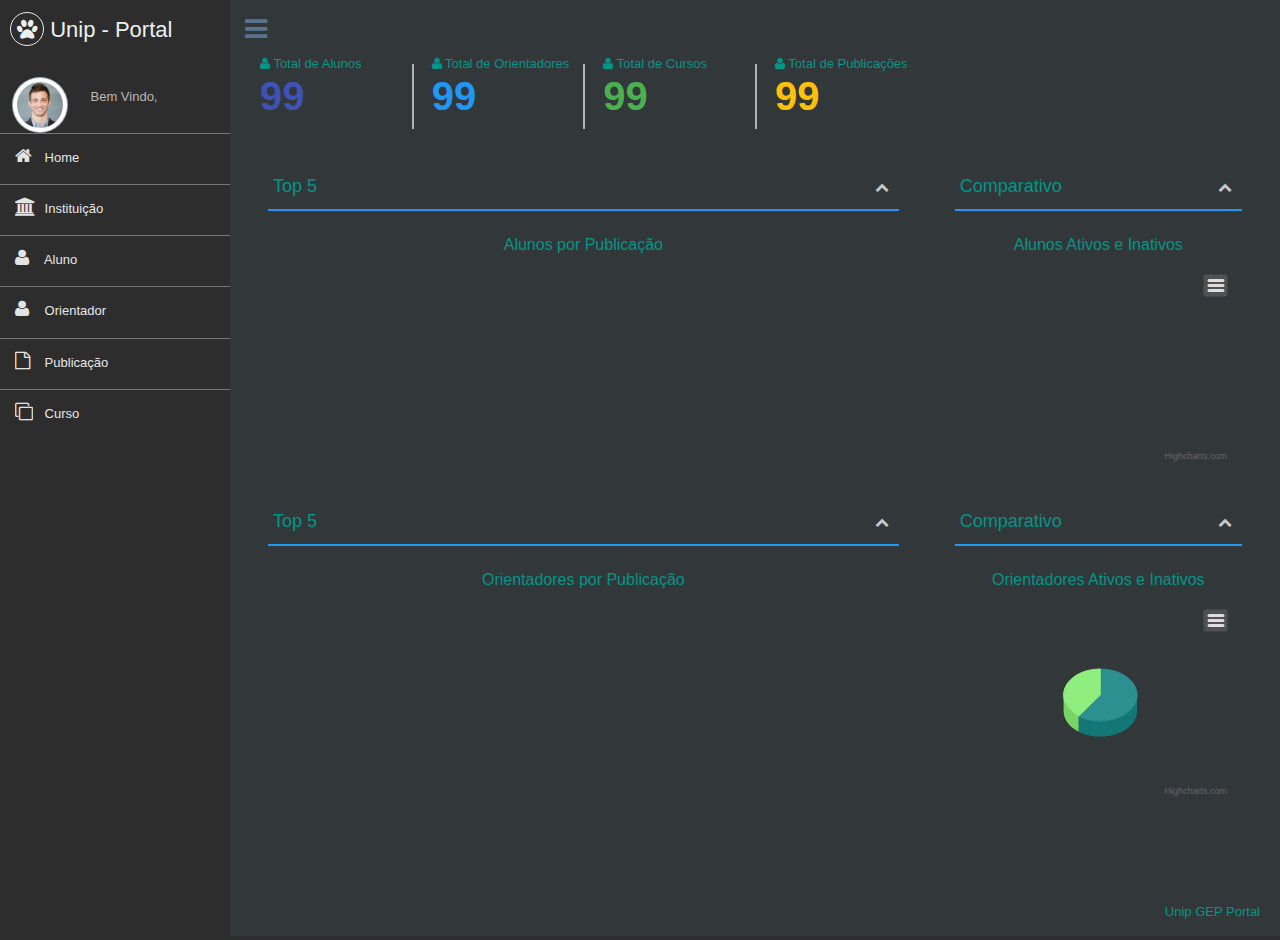
<file: index.html>
<!DOCTYPE html>
<html lang="en" ng-app="UnipGEPApp">
<head>
    <meta http-equiv="Cache-Control" content="no-store" />
    <meta http-equiv="Content-Type" content="text/html; charset=UTF-8">
    <meta charset="utf-8">
    <meta http-equiv="X-UA-Compatible" content="IE=edge">
    <meta name="viewport" content="width=device-width, initial-scale=1">

    <title>UNIP GEP - Portal</title>

 <script type="text/javascript" src="http://ajax.googleapis.com/ajax/libs/jquery/1.7.1/jquery.min.js"></script>
  <script src="lib/highcharts/highcharts.js"></script>
  <script src="lib/highcharts/exporting.js"></script>


  <script src="http://ajax.googleapis.com/ajax/libs/jquery/2.1.1/jquery.min.js" type="text/javascript"></script>
<script type="text/javascript" src="https://www.google.com/jsapi"></script>

    <!-- Bootstrap -->
    <link href="lib/bootstrap/dist/css/bootstrap.min.css" rel="stylesheet">
    <!-- Font Awesome -->
    <link href="lib/font-awesome/css/font-awesome.min.css" rel="stylesheet">
    <!-- Custom Theme Style -->
    <link href="style/custom.theme.css" rel="stylesheet">
</head>

<body class="nav-md">
<div class="container body" ng-controller="IndexController">
    <div class="main_container">

        <div class="col-md-3 left_col">
            <div class="left_col scroll-view">
                <div class="navbar nav_title" style="border: 0;">
                    <a href="index.html" class="site_title"><i class="fa fa-paw"></i> <span>Unip - Portal</span></a>
                </div>

                <div class="clearfix"></div>

                <!-- menu profile quick info -->
                <div class="profile">
                    <div class="profile_pic">
                        <img src="images/img.jpg" alt="..." class="img-circle profile_img">
                    </div>
                    <div class="profile_info">
                        <span>Bem Vindo,</span>
                        <h2>{{nome}}</h2>
                    </div>
                </div>
                <!-- /menu profile quick info -->

                <br />

                <!-- sidebar menu -->
                <div id="sidebar-menu" class="main_menu_side hidden-print main_menu">
                    <div class="menu_section">
                        <h3>&nbsp;</h3>
                        <ul class="nav side-menu" ng-show="showModuloHome" ng-click="onClickShowHome()">
                            <li><a><i class="fa fa-home"></i> Home</span></a></li>
                        </ul>
                        <ul class="nav side-menu" ng-show="showModuloInstituicao" ng-click="onClickShowInstituicao()">
                            <li><a><i class="fa fa-university"></i> Instituição</span></a></li>
                        </ul>
                        <ul class="nav side-menu" ng-show="showModuloAluno" ng-click="onClickShowAluno()">
                            <li><a><i class="fa fa-user"></i> Aluno</span></a></li>
                        </ul>
                        <ul class="nav side-menu" ng-show="showModuloOrientador" ng-click="onClickShowOrientador()">
                            <li><a><i class="fa fa-user"></i> Orientador</span></a></li>
                        </ul>
                        <ul class="nav side-menu" ng-show="showModuloPublicacao" ng-click="onClickShowPublicacao()">
                            <li><a><i class="fa fa-file-o"></i> Publicação</span></a></li>
                        </ul>
                        <ul class="nav side-menu" ng-show="showModuloCurso" ng-click="onClickShowCurso()">
                            <li><a><i class="fa fa-clone"></i> Curso</span></a></li>
                        </ul>
                    </div>

                </div>
                <!-- /sidebar menu -->
            </div>
        </div>

        <!-- top navigation -->
        <div class="top_nav">
            <div class="nav_menu">
                <nav class="" role="navigation">
                    <div class="nav toggle">
                        <a id="menu_toggle"><i class="fa fa-bars"></i></a>
                    </div>

                </nav>
            </div>
        </div>
        <!-- /top navigation -->

        <!-- Carregamento dos Módulo -->
        <div class="right_col" role="main">
            <div ng-include="loadView"></div>
        </div>
        <!-- /Carregamento dos Módulo -->

        <!-- Rodapé -->
        <footer>
            <div class="pull-right">Unip GEP Portal</div>
            <div class="clearfix"></div>
        </footer>
        <!-- /Rodapé -->
    </div>
</div>

<!-- jQuery -->
<script src="lib/jquery/dist/jquery.min.js"></script>
<!-- Bootstrap -->
<script src="lib/bootstrap/dist/js/bootstrap.min.js"></script>

<!-- Highcharts -->
<script src="lib/highcharts/code/highcharts.js"></script>
<script src="lib/highcharts/code/highcharts-3d.js"></script>
<script src="config/highcharts.theme.config.js"></script>

<!-- Angular -->
<script src="lib/angular/angular.min.js"></script>

<!-- Classe de sessão singleton -->
<script src="singleton/User.js"></script>
<!-- Aplicação Principal Angular -->
<script src="main.js"></script>

<!-- Controladores -->
<script src="controller/indexController.js"></script>
<script src="controller/indicadorController.js"></script>
<script src="controller/instituicaoController.js"></script>
<script src="controller/alunoController.js"></script>
<script src="controller/orientadorController.js"></script>
<script src="controller/publicacaoController.js"></script>
<script src="controller/cursoController.js"></script>



<!-- Page Util -->
<script src="util/pageUtil.js"></script>

</body>
</html>
</file>
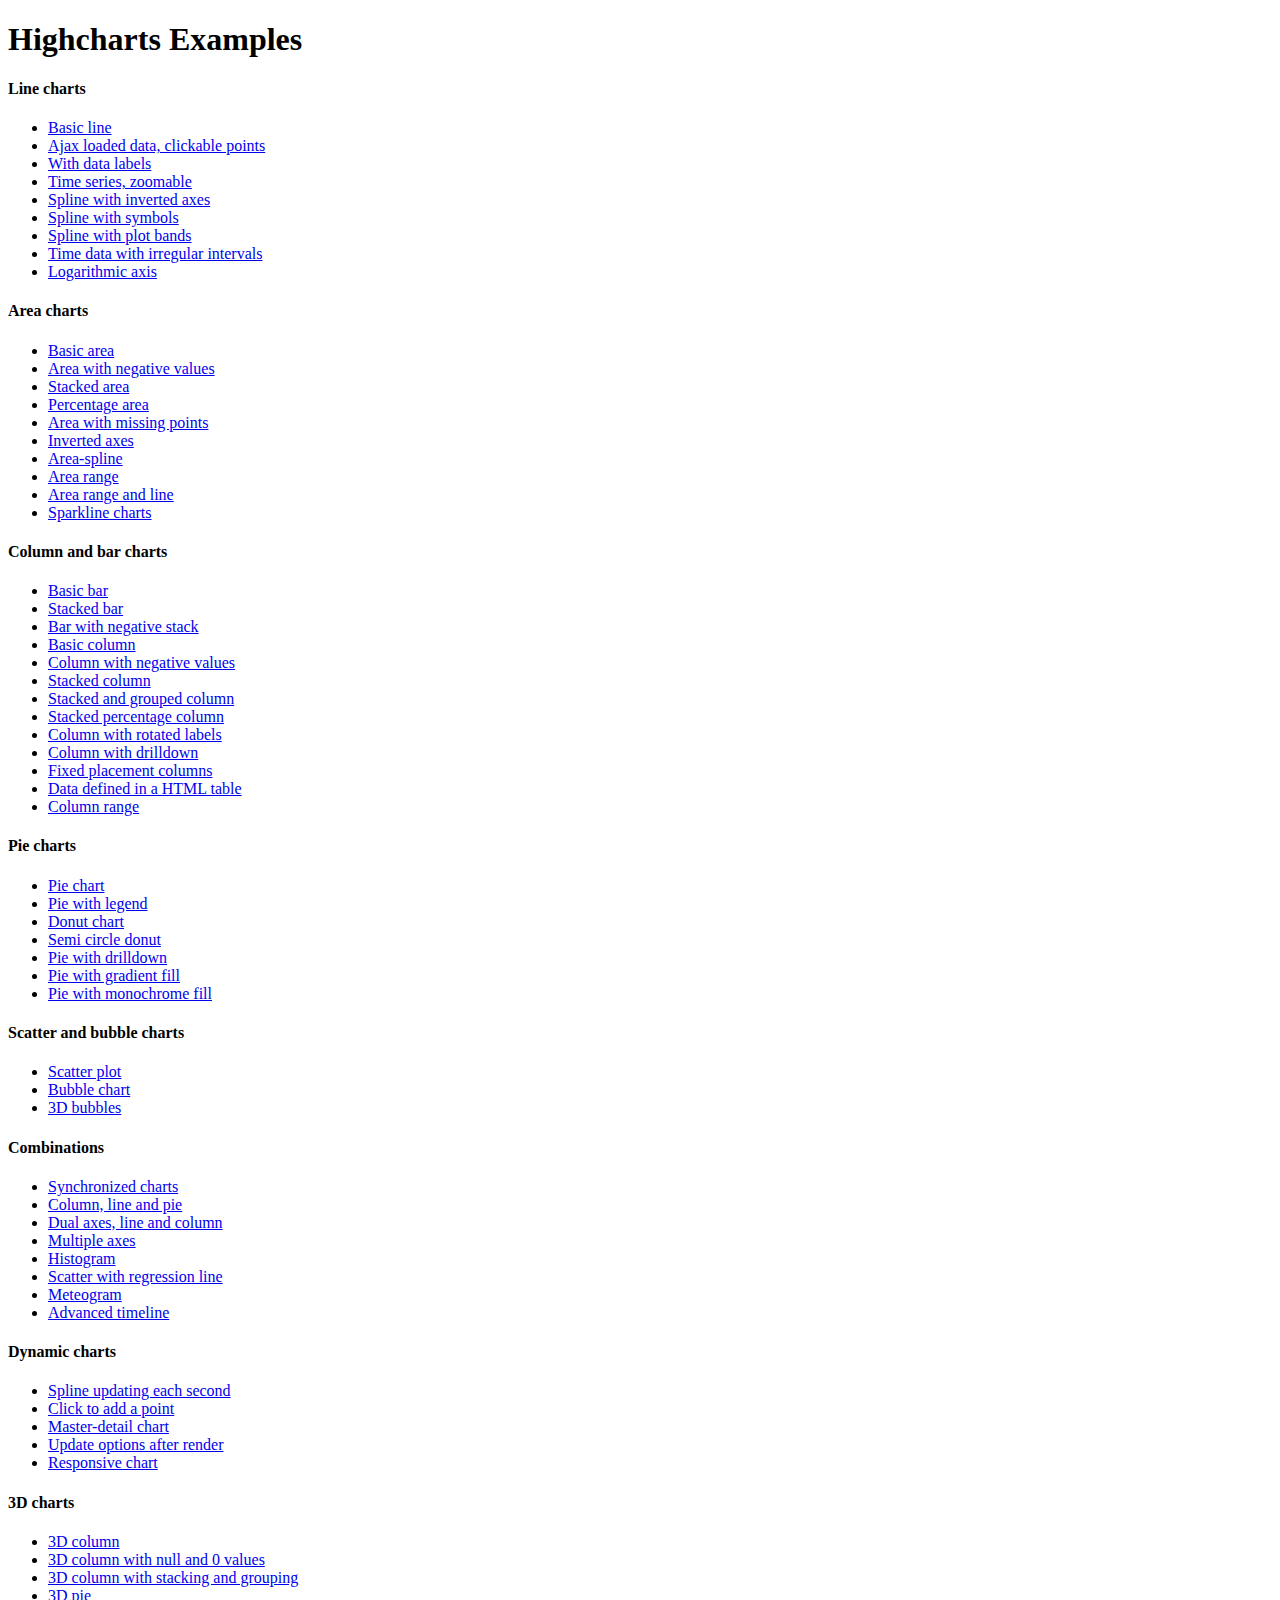
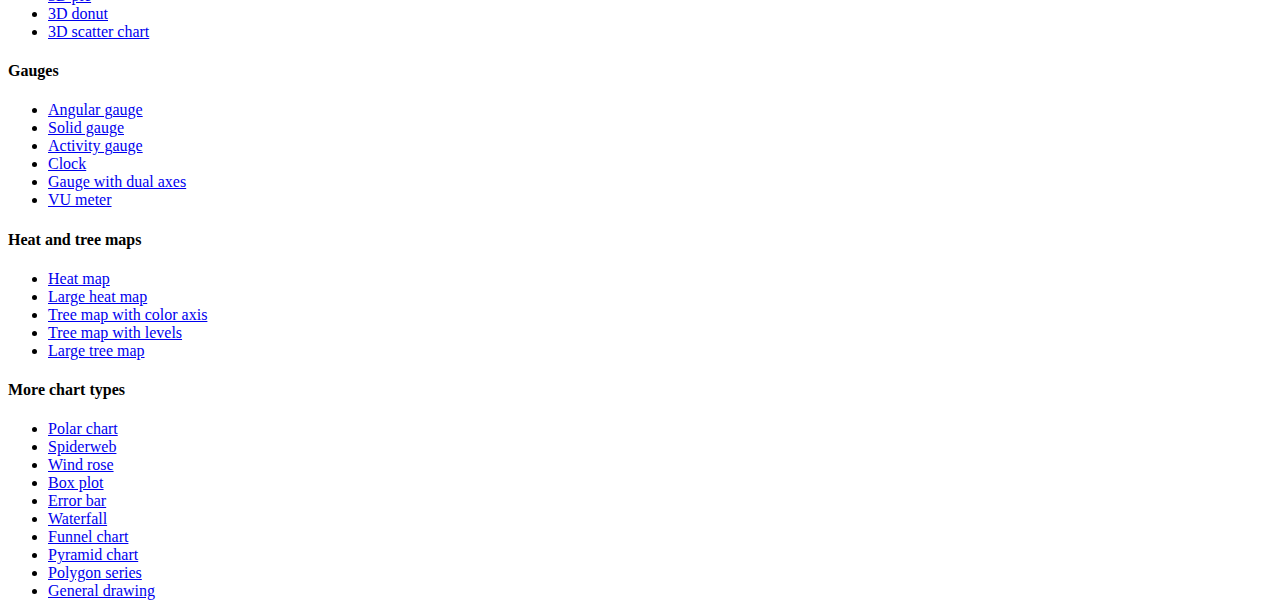
<file: lib/highcharts/index.htm>
<!DOCTYPE HTML PUBLIC "-//W3C//DTD HTML 4.01//EN" "http://www.w3.org/TR/html4/strict.dtd">
<html>
	<head>
		<meta http-equiv="Content-Type" content="text/html; charset=utf-8" />
		<title>Highcharts Examples</title>
	</head>
	<body>
		<h1>Highcharts Examples</h1>
		<h4>Line charts</h4>
		<ul>
			<li><a href="examples/line-basic/index.htm">Basic line</a></li>
			<li><a href="examples/line-ajax/index.htm">Ajax loaded data, clickable points</a></li>
			<li><a href="examples/line-labels/index.htm">With data labels</a></li>
			<li><a href="examples/line-time-series/index.htm">Time series, zoomable</a></li>
			<li><a href="examples/spline-inverted/index.htm">Spline with inverted axes</a></li>
			<li><a href="examples/spline-symbols/index.htm">Spline with symbols</a></li>
			<li><a href="examples/spline-plot-bands/index.htm">Spline with plot bands</a></li>
			<li><a href="examples/spline-irregular-time/index.htm">Time data with irregular intervals</a></li>
			<li><a href="examples/line-log-axis/index.htm">Logarithmic axis</a></li>
		</ul>
		<h4>Area charts</h4>
		<ul>
			<li><a href="examples/area-basic/index.htm">Basic area</a></li>
			<li><a href="examples/area-negative/index.htm">Area with negative values</a></li>
			<li><a href="examples/area-stacked/index.htm">Stacked area</a></li>
			<li><a href="examples/area-stacked-percent/index.htm">Percentage area</a></li>
			<li><a href="examples/area-missing/index.htm">Area with missing points</a></li>
			<li><a href="examples/area-inverted/index.htm">Inverted axes</a></li>
			<li><a href="examples/areaspline/index.htm">Area-spline</a></li>
			<li><a href="examples/arearange/index.htm">Area range</a></li>
			<li><a href="examples/arearange-line/index.htm">Area range and line</a></li>
			<li><a href="examples/sparkline/index.htm">Sparkline charts</a></li>
		</ul>
		<h4>Column and bar charts</h4>
		<ul>
			<li><a href="examples/bar-basic/index.htm">Basic bar</a></li>
			<li><a href="examples/bar-stacked/index.htm">Stacked bar</a></li>
			<li><a href="examples/bar-negative-stack/index.htm">Bar with negative stack</a></li>
			<li><a href="examples/column-basic/index.htm">Basic column</a></li>
			<li><a href="examples/column-negative/index.htm">Column with negative values</a></li>
			<li><a href="examples/column-stacked/index.htm">Stacked column</a></li>
			<li><a href="examples/column-stacked-and-grouped/index.htm">Stacked and grouped column</a></li>
			<li><a href="examples/column-stacked-percent/index.htm">Stacked percentage column</a></li>
			<li><a href="examples/column-rotated-labels/index.htm">Column with rotated labels</a></li>
			<li><a href="examples/column-drilldown/index.htm">Column with drilldown</a></li>
			<li><a href="examples/column-placement/index.htm">Fixed placement columns</a></li>
			<li><a href="examples/column-parsed/index.htm">Data defined in a HTML table</a></li>
			<li><a href="examples/columnrange/index.htm">Column range</a></li>
		</ul>
		<h4>Pie charts</h4>
		<ul>
			<li><a href="examples/pie-basic/index.htm">Pie chart</a></li>
			<li><a href="examples/pie-legend/index.htm">Pie with legend</a></li>
			<li><a href="examples/pie-donut/index.htm">Donut chart</a></li>
			<li><a href="examples/pie-semi-circle/index.htm">Semi circle donut</a></li>
			<li><a href="examples/pie-drilldown/index.htm">Pie with drilldown</a></li>
			<li><a href="examples/pie-gradient/index.htm">Pie with gradient fill</a></li>
			<li><a href="examples/pie-monochrome/index.htm">Pie with monochrome fill</a></li>
		</ul>
		<h4>Scatter and bubble charts</h4>
		<ul>
			<li><a href="examples/scatter/index.htm">Scatter plot</a></li>
			<li><a href="examples/bubble/index.htm">Bubble chart</a></li>
			<li><a href="examples/bubble-3d/index.htm">3D bubbles</a></li>
		</ul>
		<h4>Combinations</h4>
		<ul>
			<li><a href="examples/synchronized-charts/index.htm">Synchronized charts</a></li>
			<li><a href="examples/combo/index.htm">Column, line and pie</a></li>
			<li><a href="examples/combo-dual-axes/index.htm">Dual axes, line and column</a></li>
			<li><a href="examples/combo-multi-axes/index.htm">Multiple axes</a></li>
			<li><a href="examples/combo-histogram/index.htm">Histogram</a></li>
			<li><a href="examples/combo-regression/index.htm">Scatter with regression line</a></li>
			<li><a href="examples/combo-meteogram/index.htm">Meteogram</a></li>
			<li><a href="examples/combo-timeline/index.htm">Advanced timeline</a></li>
		</ul>
		<h4>Dynamic charts</h4>
		<ul>
			<li><a href="examples/dynamic-update/index.htm">Spline updating each second</a></li>
			<li><a href="examples/dynamic-click-to-add/index.htm">Click to add a point</a></li>
			<li><a href="examples/dynamic-master-detail/index.htm">Master-detail chart</a></li>
			<li><a href="examples/chart-update/index.htm">Update options after render</a></li>
			<li><a href="examples/responsive/index.htm">Responsive chart</a></li>
		</ul>
		<h4>3D charts</h4>
		<ul>
			<li><a href="examples/3d-column-interactive/index.htm">3D column</a></li>
			<li><a href="examples/3d-column-null-values/index.htm">3D column with null and 0 values</a></li>
			<li><a href="examples/3d-column-stacking-grouping/index.htm">3D column with stacking and grouping</a></li>
			<li><a href="examples/3d-pie/index.htm">3D pie</a></li>
			<li><a href="examples/3d-pie-donut/index.htm">3D donut</a></li>
			<li><a href="examples/3d-scatter-draggable/index.htm">3D scatter chart</a></li>
		</ul>
		<h4>Gauges</h4>
		<ul>
			<li><a href="examples/gauge-speedometer/index.htm">Angular gauge</a></li>
			<li><a href="examples/gauge-solid/index.htm">Solid gauge</a></li>
			<li><a href="examples/gauge-activity/index.htm">Activity gauge</a></li>
			<li><a href="examples/gauge-clock/index.htm">Clock</a></li>
			<li><a href="examples/gauge-dual/index.htm">Gauge with dual axes</a></li>
			<li><a href="examples/gauge-vu-meter/index.htm">VU meter</a></li>
		</ul>
		<h4>Heat and tree maps</h4>
		<ul>
			<li><a href="examples/heatmap/index.htm">Heat map</a></li>
			<li><a href="examples/heatmap-canvas/index.htm">Large heat map</a></li>
			<li><a href="examples/treemap-coloraxis/index.htm">Tree map with color axis</a></li>
			<li><a href="examples/treemap-with-levels/index.htm">Tree map with levels</a></li>
			<li><a href="examples/treemap-large-dataset/index.htm">Large tree map</a></li>
		</ul>
		<h4>More chart types</h4>
		<ul>
			<li><a href="examples/polar/index.htm">Polar chart</a></li>
			<li><a href="examples/polar-spider/index.htm">Spiderweb</a></li>
			<li><a href="examples/polar-wind-rose/index.htm">Wind rose</a></li>
			<li><a href="examples/box-plot/index.htm">Box plot</a></li>
			<li><a href="examples/error-bar/index.htm">Error bar</a></li>
			<li><a href="examples/waterfall/index.htm">Waterfall</a></li>
			<li><a href="examples/funnel/index.htm">Funnel chart</a></li>
			<li><a href="examples/pyramid/index.htm">Pyramid chart</a></li>
			<li><a href="examples/polygon/index.htm">Polygon series</a></li>
			<li><a href="examples/renderer/index.htm">General drawing</a></li>
		</ul>
	</body>
</html>
</file>
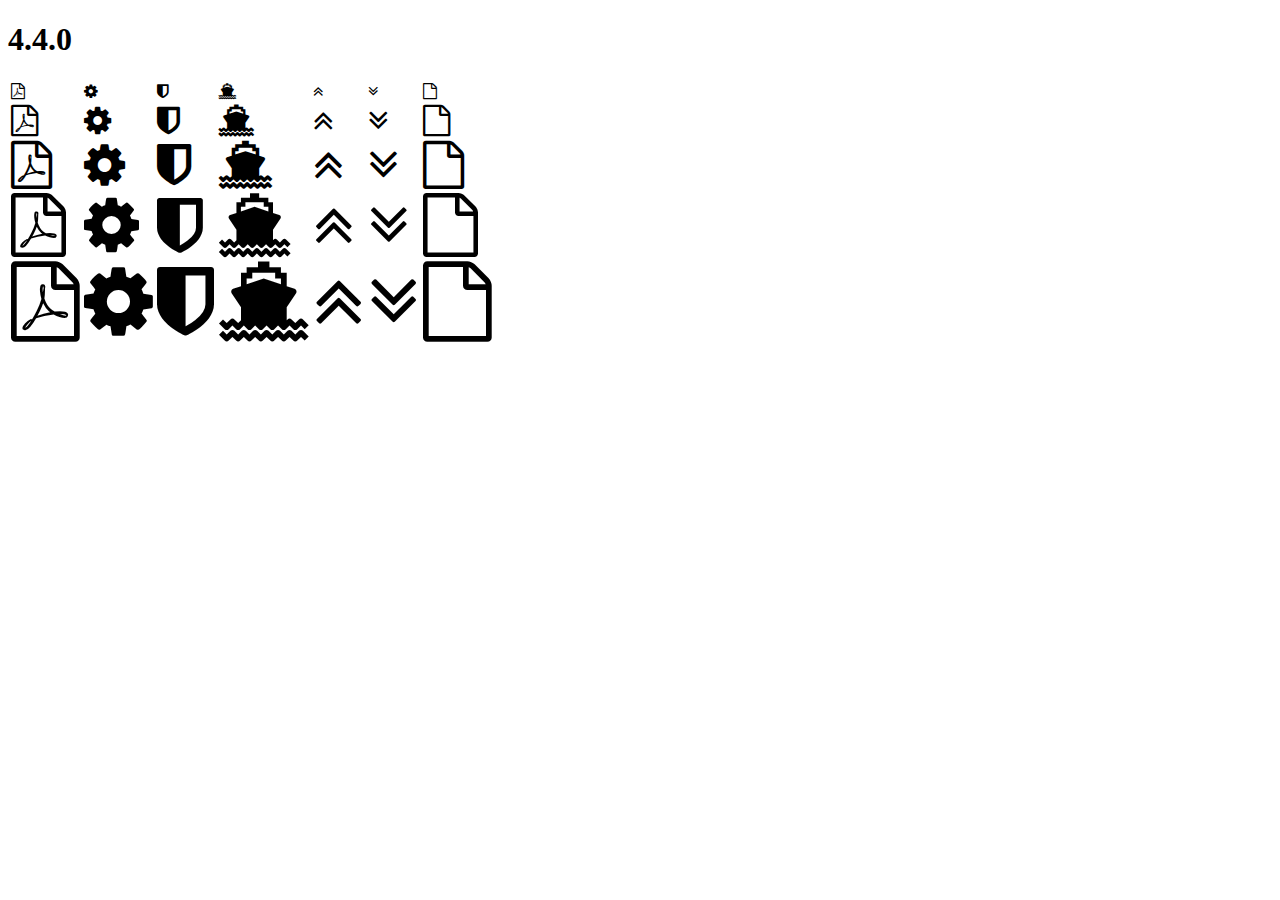
<file: lib/font-awesome/fonts/4.4.0/index.html>
<!DOCTYPE html>
<html>
  <head>
    <link rel="stylesheet" href="https://maxcdn.bootstrapcdn.com/font-awesome/4.4.0/css/font-awesome.css" />
  </head>

  <body>
    <h1>4.4.0</h1>
    <table>
      <tr>
        <td><i class="fa fa-1x fa-file-pdf-o"></i></td>
        <td><i class="fa fa-1x fa-cog"></i></td>
        <td><i class="fa fa-1x fa-shield"></i></td>
        <td><i class="fa fa-1x fa-ship"></i></td>
        <td><i class="fa fa-1x fa-angle-double-up"></i></td>
        <td><i class="fa fa-1x fa-angle-double-down"></i></td>
        <td><i class="fa fa-1x fa-file-o"></i></td>
      </tr>
      <tr>
        <td><i class="fa fa-2x fa-file-pdf-o"></i></td>
        <td><i class="fa fa-2x fa-cog"></i></td>
        <td><i class="fa fa-2x fa-shield"></i></td>
        <td><i class="fa fa-2x fa-ship"></i></td>
        <td><i class="fa fa-2x fa-angle-double-up"></i></td>
        <td><i class="fa fa-2x fa-angle-double-down"></i></td>
        <td><i class="fa fa-2x fa-file-o"></i></td>
      </tr>
      <tr>
        <td><i class="fa fa-3x fa-file-pdf-o"></i></td>
        <td><i class="fa fa-3x fa-cog"></i></td>
        <td><i class="fa fa-3x fa-shield"></i></td>
        <td><i class="fa fa-3x fa-ship"></i></td>
        <td><i class="fa fa-3x fa-angle-double-up"></i></td>
        <td><i class="fa fa-3x fa-angle-double-down"></i></td>
        <td><i class="fa fa-3x fa-file-o"></i></td>
      </tr>
      <tr>
        <td><i class="fa fa-4x fa-file-pdf-o"></i></td>
        <td><i class="fa fa-4x fa-cog"></i></td>
        <td><i class="fa fa-4x fa-shield"></i></td>
        <td><i class="fa fa-4x fa-ship"></i></td>
        <td><i class="fa fa-4x fa-angle-double-up"></i></td>
        <td><i class="fa fa-4x fa-angle-double-down"></i></td>
        <td><i class="fa fa-4x fa-file-o"></i></td>
      </tr>
      <tr>
        <td><i class="fa fa-5x fa-file-pdf-o"></i></td>
        <td><i class="fa fa-5x fa-cog"></i></td>
        <td><i class="fa fa-5x fa-shield"></i></td>
        <td><i class="fa fa-5x fa-ship"></i></td>
        <td><i class="fa fa-5x fa-angle-double-up"></i></td>
        <td><i class="fa fa-5x fa-angle-double-down"></i></td>
        <td><i class="fa fa-5x fa-file-o"></i></td>
      </tr>
    </table>
  </body>

</html>
</file>
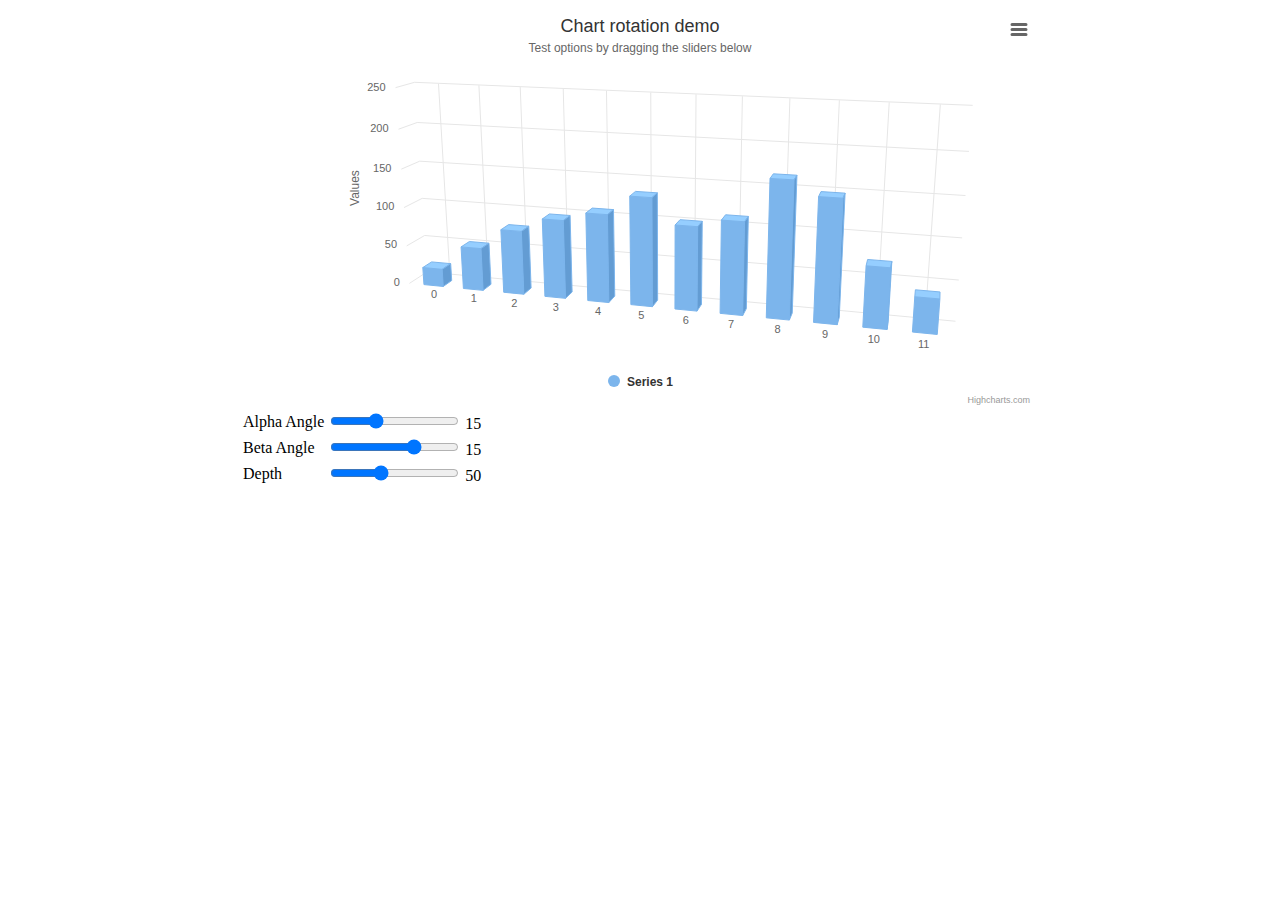
<file: lib/highcharts/examples/3d-column-interactive/index.htm>
<!DOCTYPE HTML>
<html>
	<head>
		<meta http-equiv="Content-Type" content="text/html; charset=utf-8">
		<title>Highcharts Example</title>

		<style type="text/css">
#container, #sliders {
    min-width: 310px; 
    max-width: 800px;
    margin: 0 auto;
}
#container {
    height: 400px; 
}
		</style>
	</head>
	<body>
<script src="https://code.jquery.com/jquery-3.1.1.min.js"></script>
<script src="../../code/highcharts.js"></script>
<script src="../../code/highcharts-3d.js"></script>
<script src="../../code/modules/exporting.js"></script>

<div id="container"></div>
<div id="sliders">
    <table>
        <tr>
        	<td>Alpha Angle</td>
        	<td><input id="alpha" type="range" min="0" max="45" value="15"/> <span id="alpha-value" class="value"></span></td>
        </tr>
        <tr>
        	<td>Beta Angle</td>
        	<td><input id="beta" type="range" min="-45" max="45" value="15"/> <span id="beta-value" class="value"></span></td>
        </tr>
        <tr>
        	<td>Depth</td>
        	<td><input id="depth" type="range" min="20" max="100" value="50"/> <span id="depth-value" class="value"></span></td>
        </tr>
    </table>
</div>


		<script type="text/javascript">

// Set up the chart
var chart = new Highcharts.Chart({
    chart: {
        renderTo: 'container',
        type: 'column',
        options3d: {
            enabled: true,
            alpha: 15,
            beta: 15,
            depth: 50,
            viewDistance: 25
        }
    },
    title: {
        text: 'Chart rotation demo'
    },
    subtitle: {
        text: 'Test options by dragging the sliders below'
    },
    plotOptions: {
        column: {
            depth: 25
        }
    },
    series: [{
        data: [29.9, 71.5, 106.4, 129.2, 144.0, 176.0, 135.6, 148.5, 216.4, 194.1, 95.6, 54.4]
    }]
});

function showValues() {
    $('#alpha-value').html(chart.options.chart.options3d.alpha);
    $('#beta-value').html(chart.options.chart.options3d.beta);
    $('#depth-value').html(chart.options.chart.options3d.depth);
}

// Activate the sliders
$('#sliders input').on('input change', function () {
    chart.options.chart.options3d[this.id] = parseFloat(this.value);
    showValues();
    chart.redraw(false);
});

showValues();
		</script>
	</body>
</html>
</file>
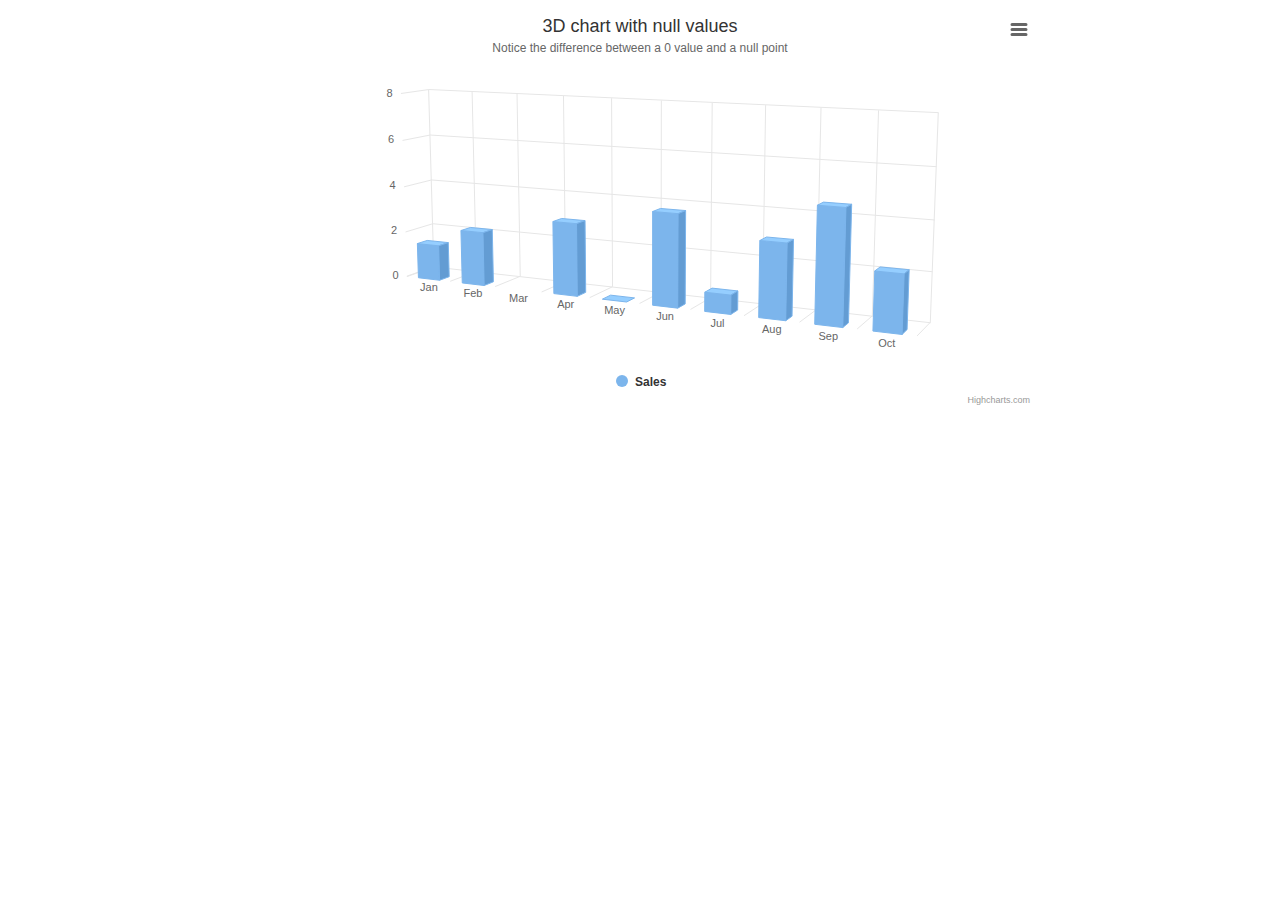
<file: lib/highcharts/examples/3d-column-null-values/index.htm>
<!DOCTYPE HTML>
<html>
	<head>
		<meta http-equiv="Content-Type" content="text/html; charset=utf-8">
		<title>Highcharts Example</title>

		<style type="text/css">
#container {
    height: 400px; 
    min-width: 310px; 
    max-width: 800px;
    margin: 0 auto;
}
		</style>
	</head>
	<body>

<script src="../../code/highcharts.js"></script>
<script src="../../code/highcharts-3d.js"></script>
<script src="../../code/modules/exporting.js"></script>

<div id="container" style="height: 400px"></div>


		<script type="text/javascript">

Highcharts.chart('container', {
    chart: {
        type: 'column',
        options3d: {
            enabled: true,
            alpha: 10,
            beta: 25,
            depth: 70
        }
    },
    title: {
        text: '3D chart with null values'
    },
    subtitle: {
        text: 'Notice the difference between a 0 value and a null point'
    },
    plotOptions: {
        column: {
            depth: 25
        }
    },
    xAxis: {
        categories: Highcharts.getOptions().lang.shortMonths
    },
    yAxis: {
        title: {
            text: null
        }
    },
    series: [{
        name: 'Sales',
        data: [2, 3, null, 4, 0, 5, 1, 4, 6, 3]
    }]
});
		</script>
	</body>
</html>
</file>
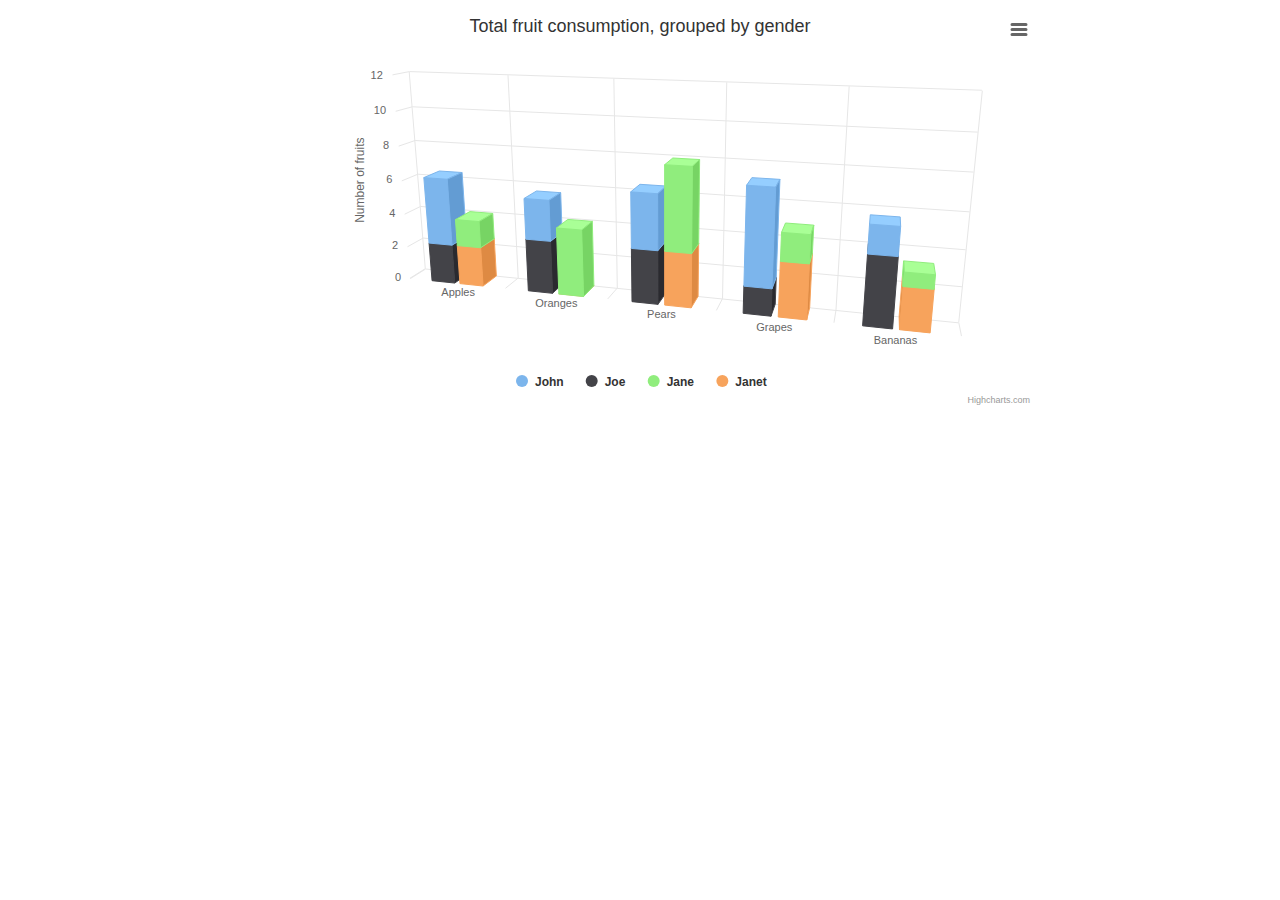
<file: lib/highcharts/examples/3d-column-stacking-grouping/index.htm>
<!DOCTYPE HTML>
<html>
	<head>
		<meta http-equiv="Content-Type" content="text/html; charset=utf-8">
		<title>Highcharts Example</title>

		<style type="text/css">
#container {
    height: 400px; 
    min-width: 310px; 
    max-width: 800px;
    margin: 0 auto;
}
		</style>
	</head>
	<body>

<script src="../../code/highcharts.js"></script>
<script src="../../code/highcharts-3d.js"></script>
<script src="../../code/modules/exporting.js"></script>

<div id="container" style="height: 400px"></div>


		<script type="text/javascript">

Highcharts.chart('container', {
    chart: {
        type: 'column',
        options3d: {
            enabled: true,
            alpha: 15,
            beta: 15,
            viewDistance: 25,
            depth: 40
        }
    },

    title: {
        text: 'Total fruit consumption, grouped by gender'
    },

    xAxis: {
        categories: ['Apples', 'Oranges', 'Pears', 'Grapes', 'Bananas']
    },

    yAxis: {
        allowDecimals: false,
        min: 0,
        title: {
            text: 'Number of fruits'
        }
    },

    tooltip: {
        headerFormat: '<b>{point.key}</b><br>',
        pointFormat: '<span style="color:{series.color}">\u25CF</span> {series.name}: {point.y} / {point.stackTotal}'
    },

    plotOptions: {
        column: {
            stacking: 'normal',
            depth: 40
        }
    },

    series: [{
        name: 'John',
        data: [5, 3, 4, 7, 2],
        stack: 'male'
    }, {
        name: 'Joe',
        data: [3, 4, 4, 2, 5],
        stack: 'male'
    }, {
        name: 'Jane',
        data: [2, 5, 6, 2, 1],
        stack: 'female'
    }, {
        name: 'Janet',
        data: [3, 0, 4, 4, 3],
        stack: 'female'
    }]
});


		</script>
	</body>
</html>
</file>
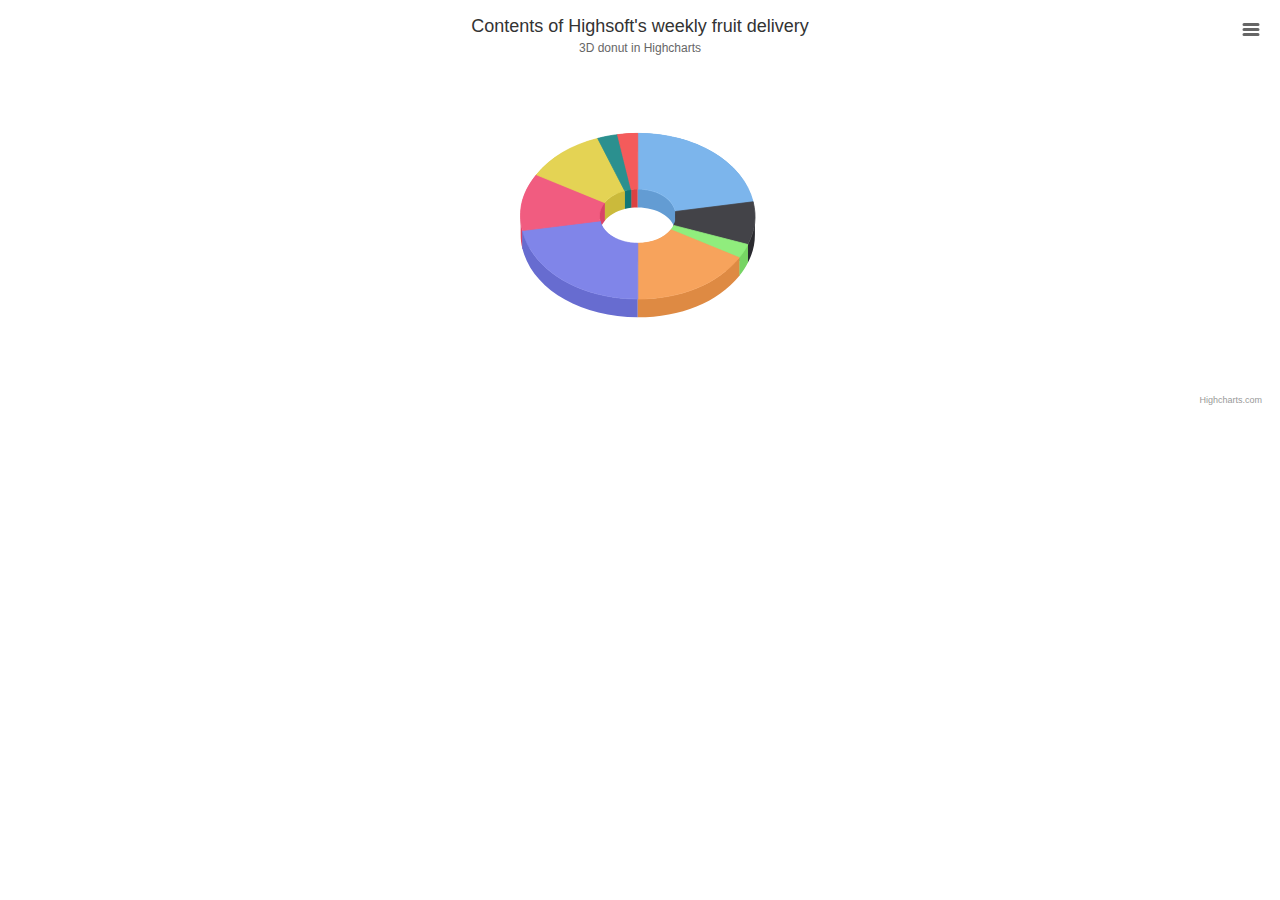
<file: lib/highcharts/examples/3d-pie-donut/index.htm>
<!DOCTYPE HTML>
<html>
	<head>
		<meta http-equiv="Content-Type" content="text/html; charset=utf-8">
		<title>Highcharts Example</title>

		<style type="text/css">

		</style>
	</head>
	<body>

<script src="../../code/highcharts.js"></script>
<script src="../../code/highcharts-3d.js"></script>
<script src="../../code/modules/exporting.js"></script>

<div id="container" style="height: 400px"></div>


		<script type="text/javascript">

Highcharts.chart('container', {
    chart: {
        type: 'pie',
        options3d: {
            enabled: true,
            alpha: 45
        }
    },
    title: {
        text: 'Contents of Highsoft\'s weekly fruit delivery'
    },
    subtitle: {
        text: '3D donut in Highcharts'
    },
    plotOptions: {
        pie: {
            innerSize: 100,
            depth: 45
        }
    },
    series: [{
        name: 'Delivered amount',
        data: [
            ['Bananas', 8],
            ['Kiwi', 3],
            ['Mixed nuts', 1],
            ['Oranges', 6],
            ['Apples', 8],
            ['Pears', 4],
            ['Clementines', 4],
            ['Reddish (bag)', 1],
            ['Grapes (bunch)', 1]
        ]
    }]
});
		</script>
	</body>
</html>
</file>
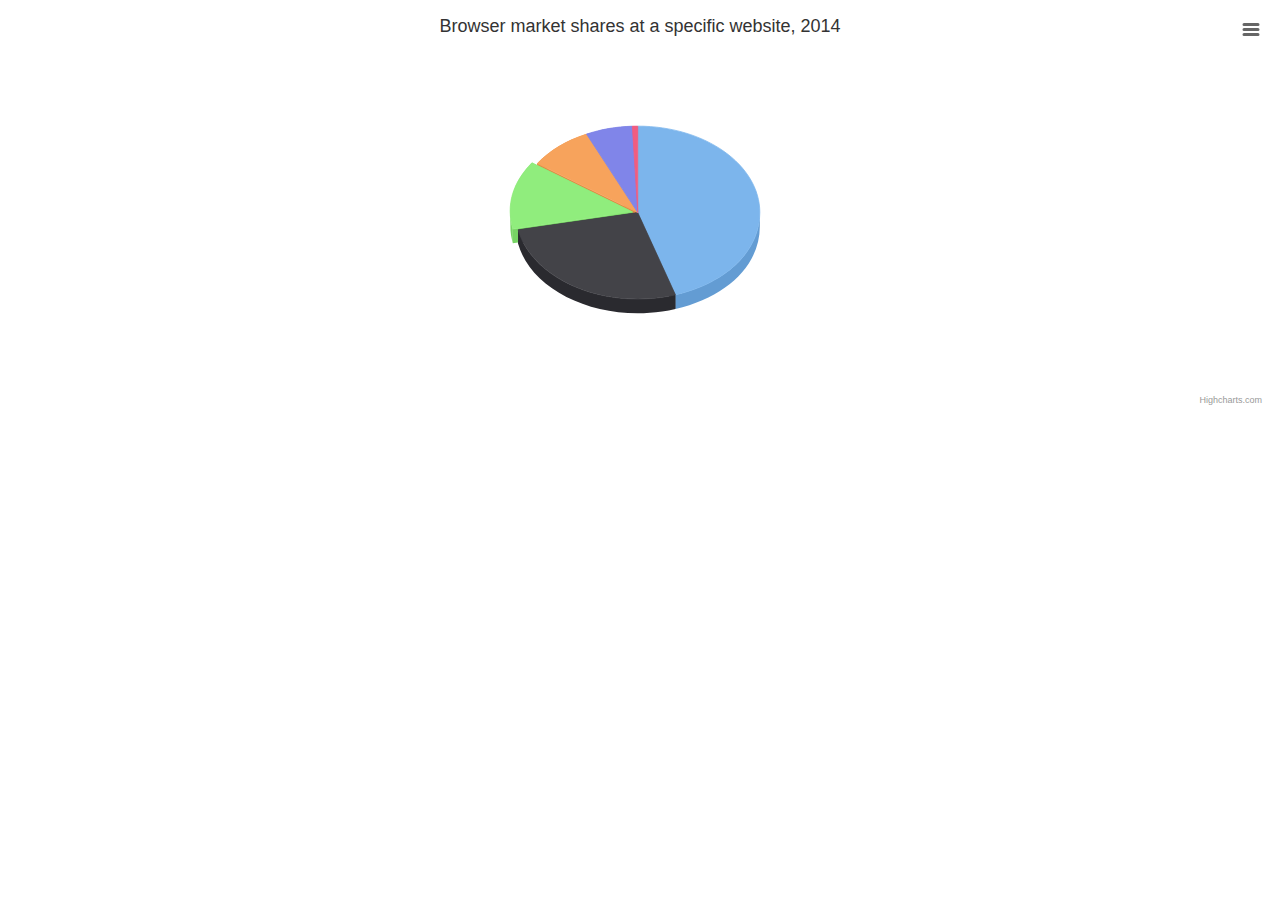
<file: lib/highcharts/examples/3d-pie/index.htm>
<!DOCTYPE HTML>
<html>
	<head>
		<meta http-equiv="Content-Type" content="text/html; charset=utf-8">
		<title>Highcharts Example</title>

		<style type="text/css">

		</style>
	</head>
	<body>

<script src="../../code/highcharts.js"></script>
<script src="../../code/highcharts-3d.js"></script>
<script src="../../code/modules/exporting.js"></script>

<div id="container" style="height: 400px"></div>


		<script type="text/javascript">

Highcharts.chart('container', {
    chart: {
        type: 'pie',
        options3d: {
            enabled: true,
            alpha: 45,
            beta: 0
        }
    },
    title: {
        text: 'Browser market shares at a specific website, 2014'
    },
    tooltip: {
        pointFormat: '{series.name}: <b>{point.percentage:.1f}%</b>'
    },
    plotOptions: {
        pie: {
            allowPointSelect: true,
            cursor: 'pointer',
            depth: 35,
            dataLabels: {
                enabled: true,
                format: '{point.name}'
            }
        }
    },
    series: [{
        type: 'pie',
        name: 'Browser share',
        data: [
            ['Firefox', 45.0],
            ['IE', 26.8],
            {
                name: 'Chrome',
                y: 12.8,
                sliced: true,
                selected: true
            },
            ['Safari', 8.5],
            ['Opera', 6.2],
            ['Others', 0.7]
        ]
    }]
});
		</script>
	</body>
</html>
</file>
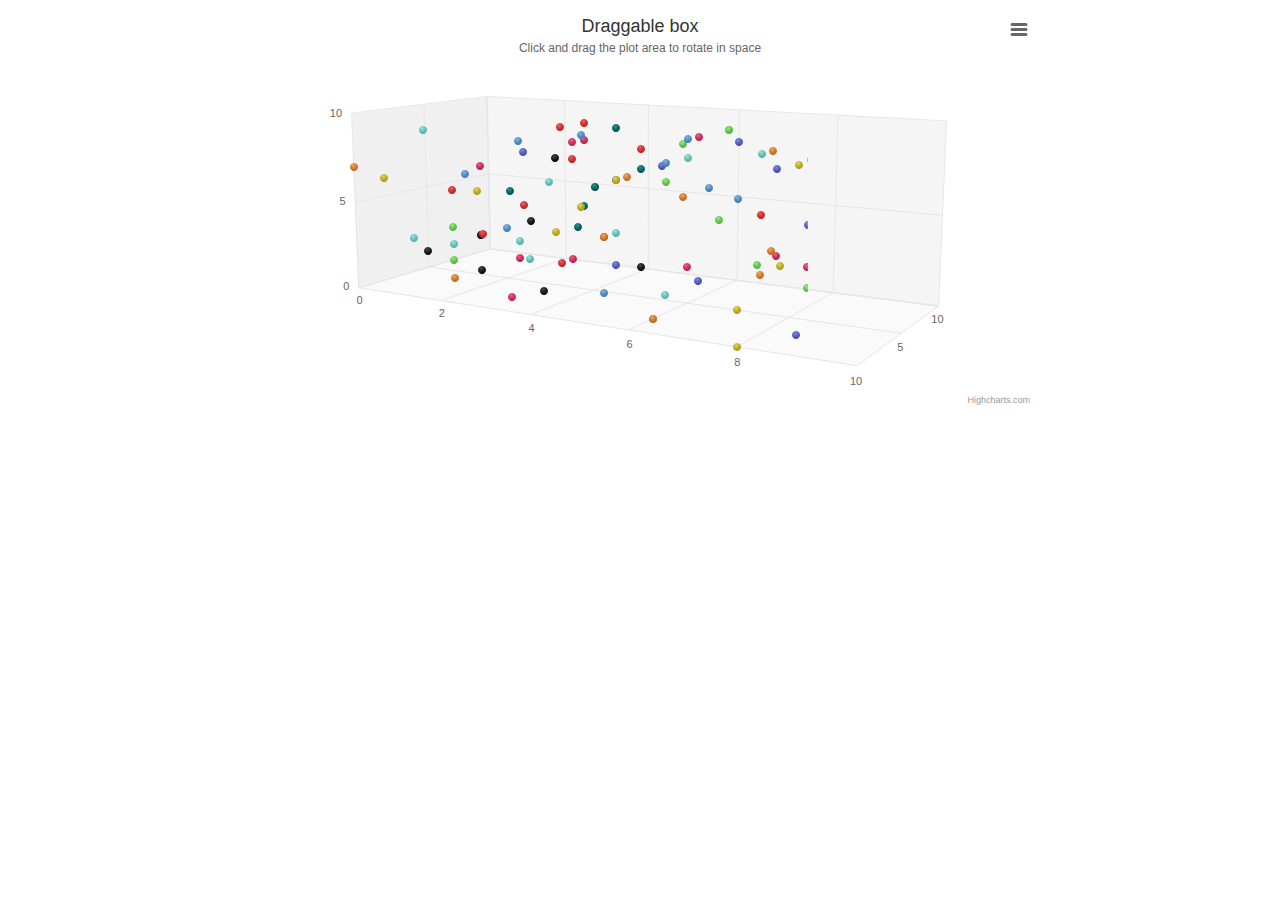
<file: lib/highcharts/examples/3d-scatter-draggable/index.htm>
<!DOCTYPE HTML>
<html>
	<head>
		<meta http-equiv="Content-Type" content="text/html; charset=utf-8">
		<title>Highcharts Example</title>

		<style type="text/css">
#container {
    height: 400px; 
    min-width: 310px; 
    max-width: 800px;
    margin: 0 auto;
}
		</style>
	</head>
	<body>
<script src="https://code.jquery.com/jquery-3.1.1.min.js"></script>

<script src="../../code/highcharts.js"></script>
<script src="../../code/highcharts-3d.js"></script>
<script src="../../code/modules/exporting.js"></script>

<div id="container" style="height: 400px"></div>


		<script type="text/javascript">


// Give the points a 3D feel by adding a radial gradient
Highcharts.getOptions().colors = $.map(Highcharts.getOptions().colors, function (color) {
    return {
        radialGradient: {
            cx: 0.4,
            cy: 0.3,
            r: 0.5
        },
        stops: [
            [0, color],
            [1, Highcharts.Color(color).brighten(-0.2).get('rgb')]
        ]
    };
});

// Set up the chart
var chart = new Highcharts.Chart({
    chart: {
        renderTo: 'container',
        margin: 100,
        type: 'scatter',
        options3d: {
            enabled: true,
            alpha: 10,
            beta: 30,
            depth: 250,
            viewDistance: 5,
            fitToPlot: false,
            frame: {
                bottom: { size: 1, color: 'rgba(0,0,0,0.02)' },
                back: { size: 1, color: 'rgba(0,0,0,0.04)' },
                side: { size: 1, color: 'rgba(0,0,0,0.06)' }
            }
        }
    },
    title: {
        text: 'Draggable box'
    },
    subtitle: {
        text: 'Click and drag the plot area to rotate in space'
    },
    plotOptions: {
        scatter: {
            width: 10,
            height: 10,
            depth: 10
        }
    },
    yAxis: {
        min: 0,
        max: 10,
        title: null
    },
    xAxis: {
        min: 0,
        max: 10,
        gridLineWidth: 1
    },
    zAxis: {
        min: 0,
        max: 10,
        showFirstLabel: false
    },
    legend: {
        enabled: false
    },
    series: [{
        name: 'Reading',
        colorByPoint: true,
        data: [[1, 6, 5], [8, 7, 9], [1, 3, 4], [4, 6, 8], [5, 7, 7], [6, 9, 6], [7, 0, 5], [2, 3, 3], [3, 9, 8], [3, 6, 5], [4, 9, 4], [2, 3, 3], [6, 9, 9], [0, 7, 0], [7, 7, 9], [7, 2, 9], [0, 6, 2], [4, 6, 7], [3, 7, 7], [0, 1, 7], [2, 8, 6], [2, 3, 7], [6, 4, 8], [3, 5, 9], [7, 9, 5], [3, 1, 7], [4, 4, 2], [3, 6, 2], [3, 1, 6], [6, 8, 5], [6, 6, 7], [4, 1, 1], [7, 2, 7], [7, 7, 0], [8, 8, 9], [9, 4, 1], [8, 3, 4], [9, 8, 9], [3, 5, 3], [0, 2, 4], [6, 0, 2], [2, 1, 3], [5, 8, 9], [2, 1, 1], [9, 7, 6], [3, 0, 2], [9, 9, 0], [3, 4, 8], [2, 6, 1], [8, 9, 2], [7, 6, 5], [6, 3, 1], [9, 3, 1], [8, 9, 3], [9, 1, 0], [3, 8, 7], [8, 0, 0], [4, 9, 7], [8, 6, 2], [4, 3, 0], [2, 3, 5], [9, 1, 4], [1, 1, 4], [6, 0, 2], [6, 1, 6], [3, 8, 8], [8, 8, 7], [5, 5, 0], [3, 9, 6], [5, 4, 3], [6, 8, 3], [0, 1, 5], [6, 7, 3], [8, 3, 2], [3, 8, 3], [2, 1, 6], [4, 6, 7], [8, 9, 9], [5, 4, 2], [6, 1, 3], [6, 9, 5], [4, 8, 2], [9, 7, 4], [5, 4, 2], [9, 6, 1], [2, 7, 3], [4, 5, 4], [6, 8, 1], [3, 4, 0], [2, 2, 6], [5, 1, 2], [9, 9, 7], [6, 9, 9], [8, 4, 3], [4, 1, 7], [6, 2, 5], [0, 4, 9], [3, 5, 9], [6, 9, 1], [1, 9, 2]]
    }]
});


// Add mouse events for rotation
$(chart.container).on('mousedown.hc touchstart.hc', function (eStart) {
    eStart = chart.pointer.normalize(eStart);

    var posX = eStart.pageX,
        posY = eStart.pageY,
        alpha = chart.options.chart.options3d.alpha,
        beta = chart.options.chart.options3d.beta,
        newAlpha,
        newBeta,
        sensitivity = 5; // lower is more sensitive

    $(document).on({
        'mousemove.hc touchdrag.hc': function (e) {
            // Run beta
            newBeta = beta + (posX - e.pageX) / sensitivity;
            chart.options.chart.options3d.beta = newBeta;

            // Run alpha
            newAlpha = alpha + (e.pageY - posY) / sensitivity;
            chart.options.chart.options3d.alpha = newAlpha;

            chart.redraw(false);
        },
        'mouseup touchend': function () {
            $(document).off('.hc');
        }
    });
});

		</script>
	</body>
</html>
</file>
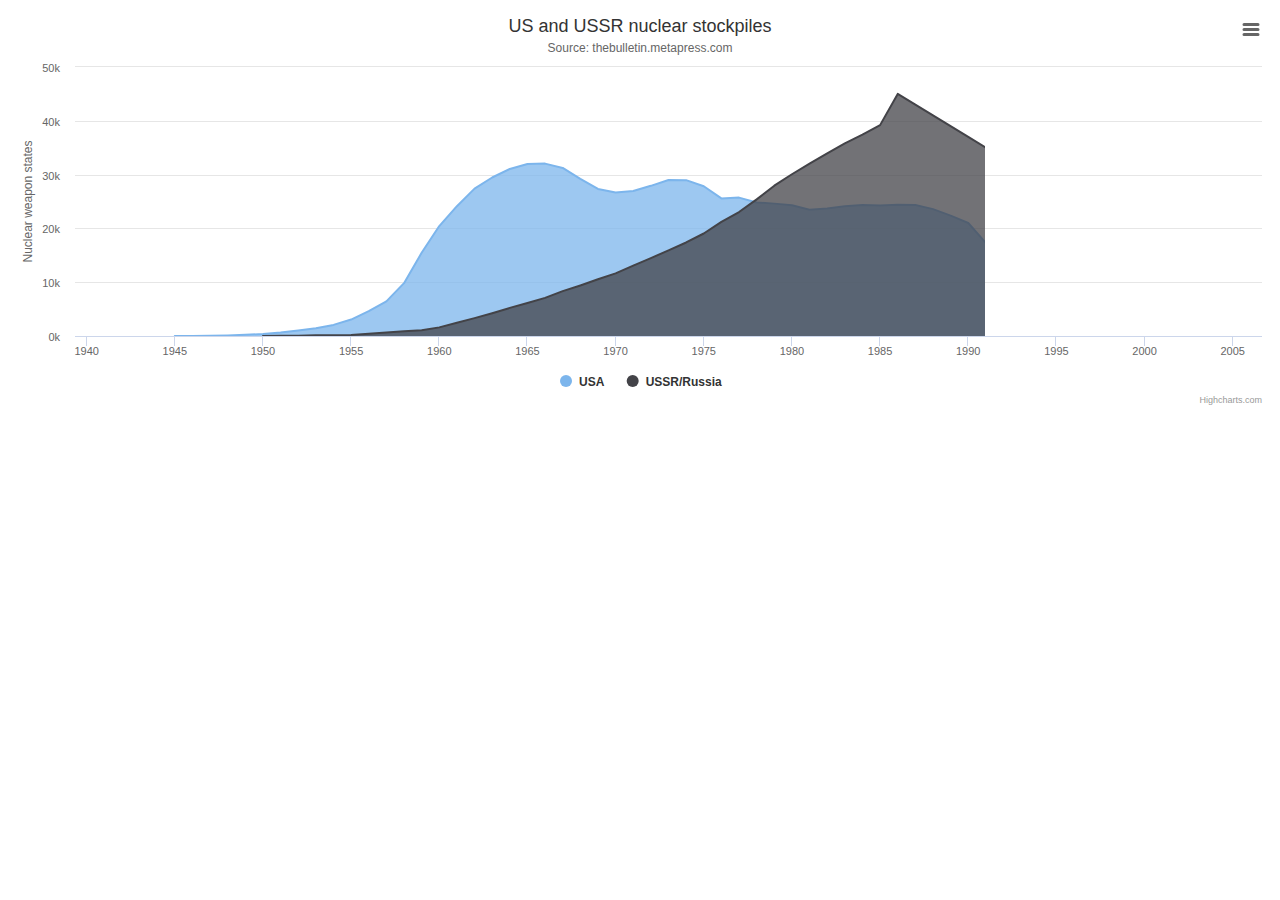
<file: lib/highcharts/examples/area-basic/index.htm>
<!DOCTYPE HTML>
<html>
	<head>
		<meta http-equiv="Content-Type" content="text/html; charset=utf-8">
		<title>Highcharts Example</title>

		<style type="text/css">

		</style>
	</head>
	<body>
<script src="../../code/highcharts.js"></script>
<script src="../../code/modules/exporting.js"></script>

<div id="container" style="min-width: 310px; height: 400px; margin: 0 auto"></div>



		<script type="text/javascript">

Highcharts.chart('container', {
    chart: {
        type: 'area'
    },
    title: {
        text: 'US and USSR nuclear stockpiles'
    },
    subtitle: {
        text: 'Source: <a href="http://thebulletin.metapress.com/content/c4120650912x74k7/fulltext.pdf">' +
            'thebulletin.metapress.com</a>'
    },
    xAxis: {
        allowDecimals: false,
        labels: {
            formatter: function () {
                return this.value; // clean, unformatted number for year
            }
        }
    },
    yAxis: {
        title: {
            text: 'Nuclear weapon states'
        },
        labels: {
            formatter: function () {
                return this.value / 1000 + 'k';
            }
        }
    },
    tooltip: {
        pointFormat: '{series.name} produced <b>{point.y:,.0f}</b><br/>warheads in {point.x}'
    },
    plotOptions: {
        area: {
            pointStart: 1940,
            marker: {
                enabled: false,
                symbol: 'circle',
                radius: 2,
                states: {
                    hover: {
                        enabled: true
                    }
                }
            }
        }
    },
    series: [{
        name: 'USA',
        data: [null, null, null, null, null, 6, 11, 32, 110, 235, 369, 640,
            1005, 1436, 2063, 3057, 4618, 6444, 9822, 15468, 20434, 24126,
            27387, 29459, 31056, 31982, 32040, 31233, 29224, 27342, 26662,
            26956, 27912, 28999, 28965, 27826, 25579, 25722, 24826, 24605,
            24304, 23464, 23708, 24099, 24357, 24237, 24401, 24344, 23586,
            22380, 21004, 17287, 14747, 13076, 12555, 12144, 11009, 10950,
            10871, 10824, 10577, 10527, 10475, 10421, 10358, 10295, 10104]
    }, {
        name: 'USSR/Russia',
        data: [null, null, null, null, null, null, null, null, null, null,
            5, 25, 50, 120, 150, 200, 426, 660, 869, 1060, 1605, 2471, 3322,
            4238, 5221, 6129, 7089, 8339, 9399, 10538, 11643, 13092, 14478,
            15915, 17385, 19055, 21205, 23044, 25393, 27935, 30062, 32049,
            33952, 35804, 37431, 39197, 45000, 43000, 41000, 39000, 37000,
            35000, 33000, 31000, 29000, 27000, 25000, 24000, 23000, 22000,
            21000, 20000, 19000, 18000, 18000, 17000, 16000]
    }]
});
		</script>
	</body>
</html>
</file>
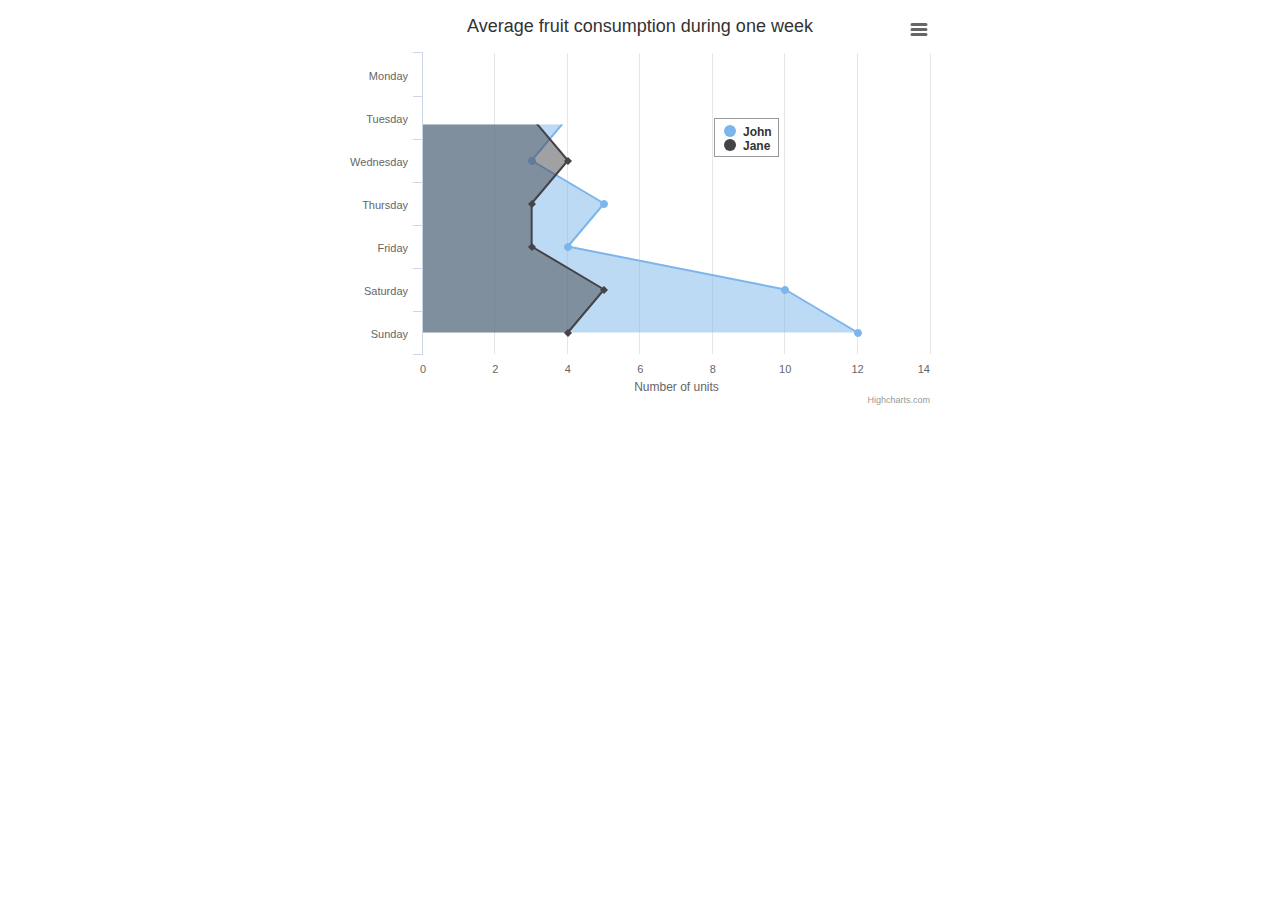
<file: lib/highcharts/examples/area-inverted/index.htm>
<!DOCTYPE HTML>
<html>
	<head>
		<meta http-equiv="Content-Type" content="text/html; charset=utf-8">
		<title>Highcharts Example</title>

		<style type="text/css">

		</style>
	</head>
	<body>
<script src="../../code/highcharts.js"></script>
<script src="../../code/modules/exporting.js"></script>

<div id="container" style="min-width: 310px; height: 400px; max-width: 600px; margin: 0 auto"></div>



		<script type="text/javascript">

Highcharts.chart('container', {
    chart: {
        type: 'area',
        inverted: true
    },
    title: {
        text: 'Average fruit consumption during one week'
    },
    subtitle: {
        style: {
            position: 'absolute',
            right: '0px',
            bottom: '10px'
        }
    },
    legend: {
        layout: 'vertical',
        align: 'right',
        verticalAlign: 'top',
        x: -150,
        y: 100,
        floating: true,
        borderWidth: 1,
        backgroundColor: (Highcharts.theme && Highcharts.theme.legendBackgroundColor) || '#FFFFFF'
    },
    xAxis: {
        categories: [
            'Monday',
            'Tuesday',
            'Wednesday',
            'Thursday',
            'Friday',
            'Saturday',
            'Sunday'
        ]
    },
    yAxis: {
        title: {
            text: 'Number of units'
        },
        labels: {
            formatter: function () {
                return this.value;
            }
        },
        min: 0
    },
    plotOptions: {
        area: {
            fillOpacity: 0.5
        }
    },
    series: [{
        name: 'John',
        data: [3, 4, 3, 5, 4, 10, 12]
    }, {
        name: 'Jane',
        data: [1, 3, 4, 3, 3, 5, 4]
    }]
});
		</script>
	</body>
</html>
</file>
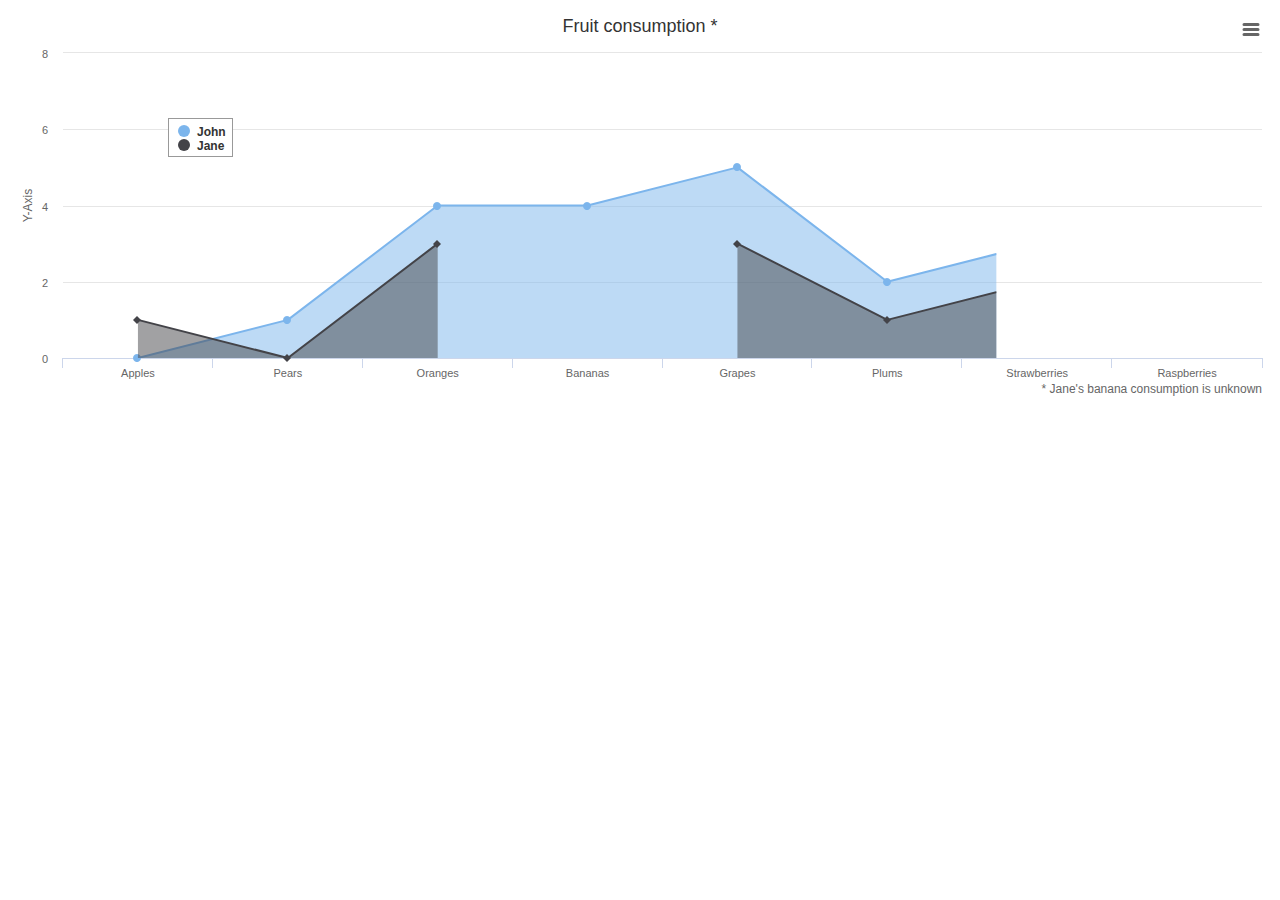
<file: lib/highcharts/examples/area-missing/index.htm>
<!DOCTYPE HTML>
<html>
	<head>
		<meta http-equiv="Content-Type" content="text/html; charset=utf-8">
		<title>Highcharts Example</title>

		<style type="text/css">

		</style>
	</head>
	<body>
<script src="../../code/highcharts.js"></script>
<script src="../../code/modules/exporting.js"></script>

<div id="container" style="min-width: 310px; height: 400px; margin: 0 auto"></div>



		<script type="text/javascript">

Highcharts.chart('container', {
    chart: {
        type: 'area',
        spacingBottom: 30
    },
    title: {
        text: 'Fruit consumption *'
    },
    subtitle: {
        text: '* Jane\'s banana consumption is unknown',
        floating: true,
        align: 'right',
        verticalAlign: 'bottom',
        y: 15
    },
    legend: {
        layout: 'vertical',
        align: 'left',
        verticalAlign: 'top',
        x: 150,
        y: 100,
        floating: true,
        borderWidth: 1,
        backgroundColor: (Highcharts.theme && Highcharts.theme.legendBackgroundColor) || '#FFFFFF'
    },
    xAxis: {
        categories: ['Apples', 'Pears', 'Oranges', 'Bananas', 'Grapes', 'Plums', 'Strawberries', 'Raspberries']
    },
    yAxis: {
        title: {
            text: 'Y-Axis'
        },
        labels: {
            formatter: function () {
                return this.value;
            }
        }
    },
    tooltip: {
        formatter: function () {
            return '<b>' + this.series.name + '</b><br/>' +
                this.x + ': ' + this.y;
        }
    },
    plotOptions: {
        area: {
            fillOpacity: 0.5
        }
    },
    credits: {
        enabled: false
    },
    series: [{
        name: 'John',
        data: [0, 1, 4, 4, 5, 2, 3, 7]
    }, {
        name: 'Jane',
        data: [1, 0, 3, null, 3, 1, 2, 1]
    }]
});
		</script>
	</body>
</html>
</file>
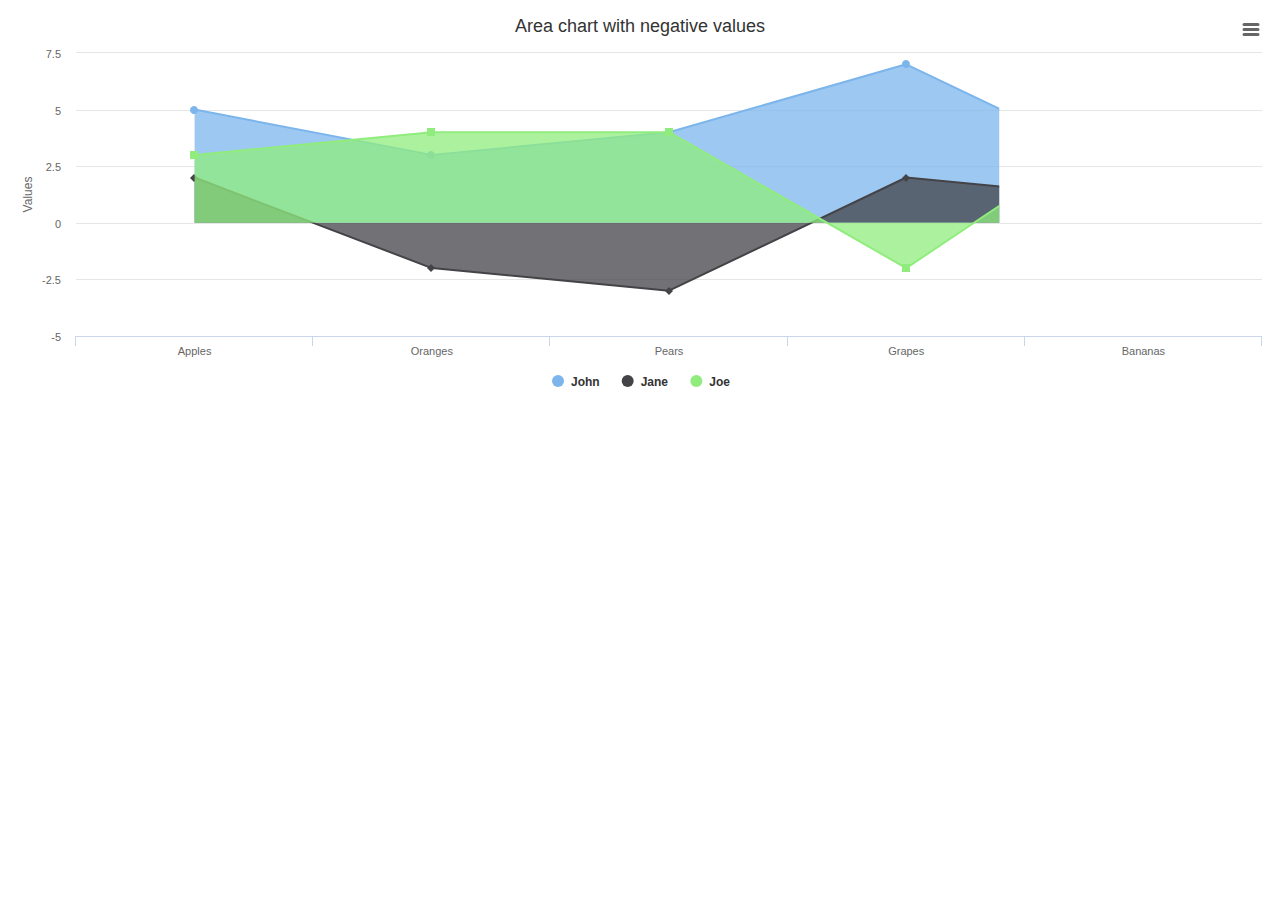
<file: lib/highcharts/examples/area-negative/index.htm>
<!DOCTYPE HTML>
<html>
	<head>
		<meta http-equiv="Content-Type" content="text/html; charset=utf-8">
		<title>Highcharts Example</title>

		<style type="text/css">

		</style>
	</head>
	<body>
<script src="../../code/highcharts.js"></script>
<script src="../../code/modules/exporting.js"></script>

<div id="container" style="min-width: 310px; height: 400px; margin: 0 auto"></div>



		<script type="text/javascript">

Highcharts.chart('container', {
    chart: {
        type: 'area'
    },
    title: {
        text: 'Area chart with negative values'
    },
    xAxis: {
        categories: ['Apples', 'Oranges', 'Pears', 'Grapes', 'Bananas']
    },
    credits: {
        enabled: false
    },
    series: [{
        name: 'John',
        data: [5, 3, 4, 7, 2]
    }, {
        name: 'Jane',
        data: [2, -2, -3, 2, 1]
    }, {
        name: 'Joe',
        data: [3, 4, 4, -2, 5]
    }]
});
		</script>
	</body>
</html>
</file>
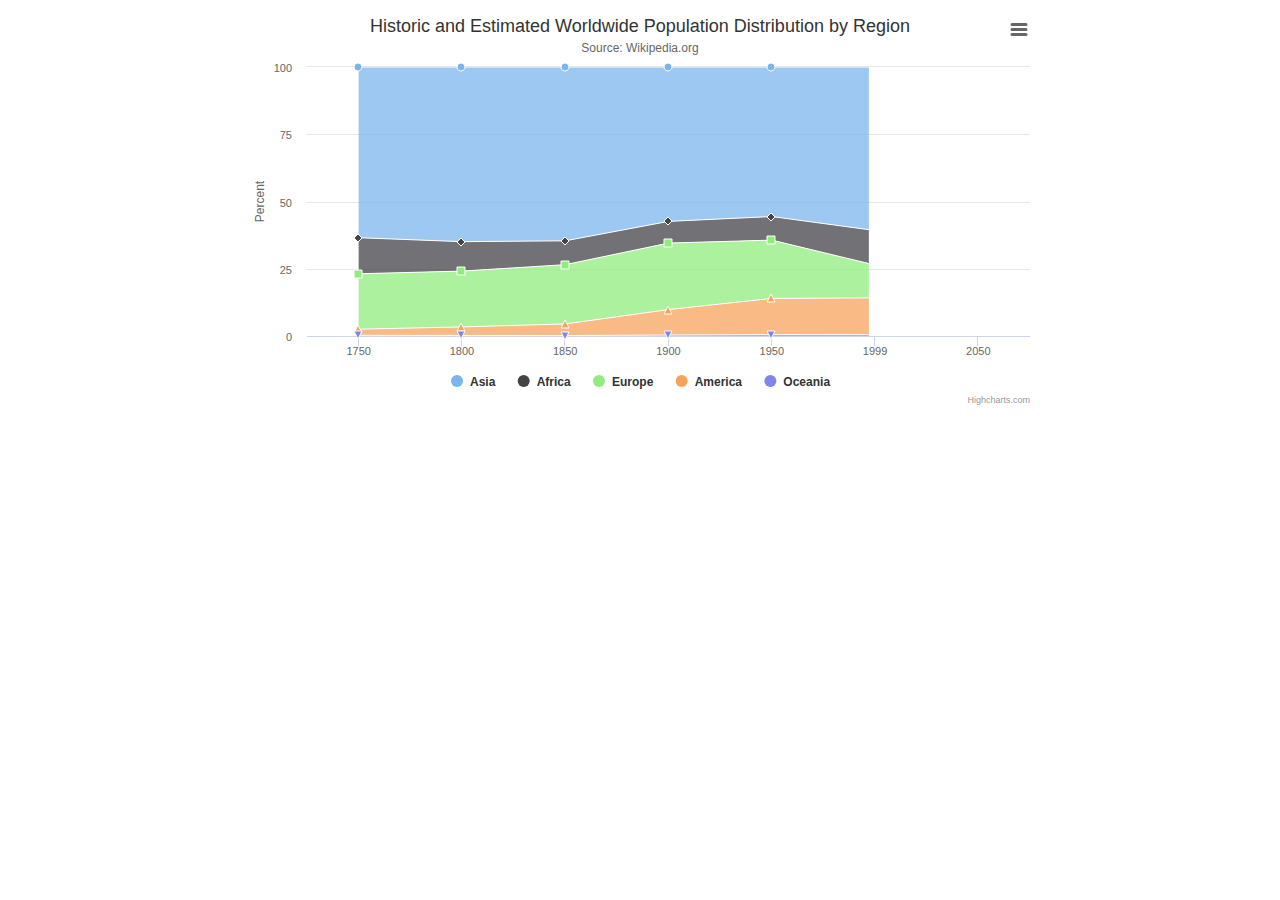
<file: lib/highcharts/examples/area-stacked-percent/index.htm>
<!DOCTYPE HTML>
<html>
	<head>
		<meta http-equiv="Content-Type" content="text/html; charset=utf-8">
		<title>Highcharts Example</title>

		<style type="text/css">

		</style>
	</head>
	<body>
<script src="../../code/highcharts.js"></script>
<script src="../../code/modules/exporting.js"></script>

<div id="container" style="min-width: 310px; height: 400px; max-width: 800px; margin: 0 auto"></div>



		<script type="text/javascript">

Highcharts.chart('container', {
    chart: {
        type: 'area'
    },
    title: {
        text: 'Historic and Estimated Worldwide Population Distribution by Region'
    },
    subtitle: {
        text: 'Source: Wikipedia.org'
    },
    xAxis: {
        categories: ['1750', '1800', '1850', '1900', '1950', '1999', '2050'],
        tickmarkPlacement: 'on',
        title: {
            enabled: false
        }
    },
    yAxis: {
        title: {
            text: 'Percent'
        }
    },
    tooltip: {
        pointFormat: '<span style="color:{series.color}">{series.name}</span>: <b>{point.percentage:.1f}%</b> ({point.y:,.0f} millions)<br/>',
        split: true
    },
    plotOptions: {
        area: {
            stacking: 'percent',
            lineColor: '#ffffff',
            lineWidth: 1,
            marker: {
                lineWidth: 1,
                lineColor: '#ffffff'
            }
        }
    },
    series: [{
        name: 'Asia',
        data: [502, 635, 809, 947, 1402, 3634, 5268]
    }, {
        name: 'Africa',
        data: [106, 107, 111, 133, 221, 767, 1766]
    }, {
        name: 'Europe',
        data: [163, 203, 276, 408, 547, 729, 628]
    }, {
        name: 'America',
        data: [18, 31, 54, 156, 339, 818, 1201]
    }, {
        name: 'Oceania',
        data: [2, 2, 2, 6, 13, 30, 46]
    }]
});
		</script>
	</body>
</html>
</file>
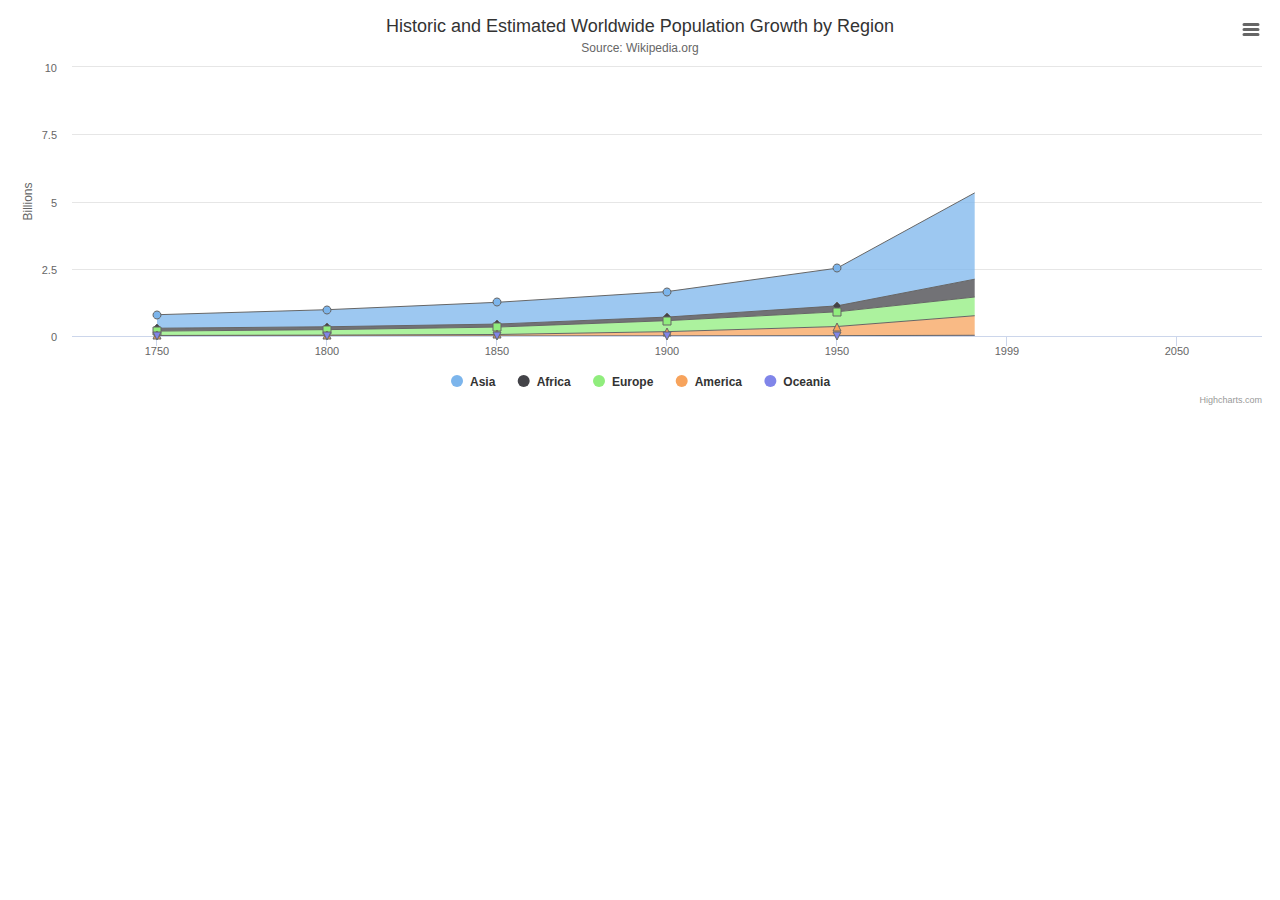
<file: lib/highcharts/examples/area-stacked/index.htm>
<!DOCTYPE HTML>
<html>
	<head>
		<meta http-equiv="Content-Type" content="text/html; charset=utf-8">
		<title>Highcharts Example</title>

		<style type="text/css">

		</style>
	</head>
	<body>
<script src="../../code/highcharts.js"></script>
<script src="../../code/modules/exporting.js"></script>

<div id="container" style="min-width: 310px; height: 400px; margin: 0 auto"></div>



		<script type="text/javascript">

Highcharts.chart('container', {
    chart: {
        type: 'area'
    },
    title: {
        text: 'Historic and Estimated Worldwide Population Growth by Region'
    },
    subtitle: {
        text: 'Source: Wikipedia.org'
    },
    xAxis: {
        categories: ['1750', '1800', '1850', '1900', '1950', '1999', '2050'],
        tickmarkPlacement: 'on',
        title: {
            enabled: false
        }
    },
    yAxis: {
        title: {
            text: 'Billions'
        },
        labels: {
            formatter: function () {
                return this.value / 1000;
            }
        }
    },
    tooltip: {
        split: true,
        valueSuffix: ' millions'
    },
    plotOptions: {
        area: {
            stacking: 'normal',
            lineColor: '#666666',
            lineWidth: 1,
            marker: {
                lineWidth: 1,
                lineColor: '#666666'
            }
        }
    },
    series: [{
        name: 'Asia',
        data: [502, 635, 809, 947, 1402, 3634, 5268]
    }, {
        name: 'Africa',
        data: [106, 107, 111, 133, 221, 767, 1766]
    }, {
        name: 'Europe',
        data: [163, 203, 276, 408, 547, 729, 628]
    }, {
        name: 'America',
        data: [18, 31, 54, 156, 339, 818, 1201]
    }, {
        name: 'Oceania',
        data: [2, 2, 2, 6, 13, 30, 46]
    }]
});
		</script>
	</body>
</html>
</file>
<file: style/custom.theme.css>
@charset "UTF-8";
.left_col {
  background: #2d2d2d; }

.nav-sm .container.body .col-md-3.left_col {
  width: 70px;
  padding: 0;
  z-index: 9999;
  position: absolute; }

.nav-sm .container.body .col-md-3.left_col.menu_fixed {
  position: fixed;
  height: 100%; }

.nav-sm .container.body .col-md-3.left_col .mCSB_container,
.nav-sm .container.body .col-md-3.left_col .mCustomScrollBox {
  overflow: visible; }

.nav-sm .hidden-small {
  visibility: hidden; }

.nav-sm .container.body .right_col {
  padding: 10px 20px;
  margin-left: 70px;
  z-index: 2; }

.nav-sm .navbar.nav_title {
  width: 70px; }

.nav-sm .navbar.nav_title a span {
  display: none; }

.nav-sm .navbar.nav_title a i {
  font-size: 27px;
  margin: 13px 0 0 3px; }

.site_title i {
  border: 1px solid #EAEAEA;
  padding: 5px 6px;
  border-radius: 50%; }

.nav-sm .main_container .top_nav {
  display: block;
  margin-left: 70px;
  z-index: 2; }

.nav-sm .nav.side-menu li a {
  text-align: center !important;
  font-weight: 400;
  font-size: 10px;
  padding: 10px 5px; }

.nav-sm .nav.child_menu li.active,
.nav-sm .nav.side-menu li.active-sm {
  border-right: 5px solid #1ABB9C; }

.nav-sm ul.nav.child_menu ul,
.nav-sm .nav.side-menu li.active-sm ul ul {
  position: static;
  width: 200px;
  background: none; }

.nav-sm > .nav.side-menu > li.active-sm > a {
  color: #1ABB9C !important; }

.nav-sm .nav.side-menu li a i.toggle-up {
  display: none !important; }

.nav-sm .nav.side-menu li a i {
  font-size: 25px !important;
  text-align: center;
  width: 100% !important;
  margin-bottom: 5px; }

.nav-sm ul.nav.child_menu {
  left: 100%;
  position: absolute;
  top: 0;
  width: 210px;
  z-index: 4000;
  background: #3E5367;
  display: none; }

.nav-sm ul.nav.child_menu li {
  padding: 0 10px; }

.nav-sm ul.nav.child_menu li a {
  text-align: left !important; }

.nav-sm .profile {
  display: none; }

.menu_section {
  margin-bottom: 35px; }

.menu_section h3 {
  padding-left: 23px;
  color: #fff;
  text-transform: uppercase;
  letter-spacing: .5px;
  font-weight: bold;
  font-size: 11px;
  margin-bottom: 0;
  margin-top: 0;
  text-shadow: 1px 1px #000; }

.menu_section > ul {
  margin-top: -1px;
}

.profile_pic {
  width: 35%;
  float: left; }

.img-circle.profile_img {
  width: 70%;
  background: #fff;
  margin-left: 15%;
  z-index: 1000;
  position: inherit;
  margin-top: 20px;
  border: 1px solid rgba(52, 73, 94, 0.44);
  padding: 4px; }

.profile_info {
  padding: 25px 10px 10px;
  width: 65%;
  float: left; }

.profile_info span {
  font-size: 13px;
  line-height: 30px;
  color: #BAB8B8; }

.profile_info h2 {
  font-size: 14px;
  color: #ECF0F1;
  margin: 0;
  font-weight: 300; }

.profile.img_2 {
  text-align: center; }

.profile.img_2 .profile_pic {
  width: 100%; }

.profile.img_2 .profile_pic .img-circle.profile_img {
  width: 50%;
  margin: 10px 0 0; }

.profile.img_2 .profile_info {
  padding: 15px 10px 0;
  width: 100%;
  margin-bottom: 10px;
  float: left; }

.main_menu span.fa {
  float: right;
  text-align: center;
  margin-top: 5px;
  font-size: 10px;
  min-width: inherit;
  color: #C4CFDA; }

.active a span.fa {
  text-align: right !important;
  margin-right: 4px; }

.nav-sm .menu_section {
  margin: 0; }

.nav-sm span.fa,
.nav-sm .menu_section h3 {
  display: none; }

.nav-sm li li span.fa {
  display: inline-block; }

.nav_menu {
  float: left;
  background: #32373a;
  border-bottom: 1px solid #32373a;
  margin-bottom: 10px;
  width: 100%;
  position: relative; }

@media (min-width: 480px) {
  .nav_menu {
    position: static; } }
.nav-md .container.body .col-md-3.left_col {
  width: 230px;
  padding: 0;
  position: absolute;
  display: -ms-flexbox;
  display: flex;
  z-index: 9999; }

.nav-md .container.body .col-md-3.left_col.menu_fixed {
  height: 100%;
  position: fixed; }

body .container.body .right_col {
  background: #32373a; }

.nav-md .container.body .right_col {
  padding: 10px 20px 0;
  margin-left: 230px; }

.nav_title {
  width: 230px;
  float: left;
  background: #2d2d2d;
  border-radius: 0;
  height: 57px; }

@media (max-width: 991px) {
  .nav-md .container.body .right_col, .nav-md .container.body .top_nav {
    width: 100%;
    margin: 0; }

  .nav-md .container.body .col-md-3.left_col {
    display: none; }

  .nav-md .container.body .right_col {
    width: 100%;
    padding-right: 0; }

  .right_col {
    padding: 10px !important; } }
@media (max-width: 1200px) {
  .x_title h2 {
    width: 62%;
    font-size: 17px; }

  .tile, .graph {
    zoom: 85%;
    height: inherit; } }
@media (max-width: 1270px) and (min-width: 192px) {
  .x_title h2 small {
    display: none; } }
.left_col .mCSB_scrollTools {
  width: 6px; }

.left_col .mCSB_dragger {
  max-height: 400px !important; }

/**  ------------------------------------------  **/
.blue {
  color: #3498DB; }

.purple {
  color: #9B59B6; }

.green {
  color: #1ABB9C; }

.aero {
  color: #9CC2CB; }

.red {
  color: #E74C3C; }

.dark {
  color: #34495E; }

.border-blue {
  border-color: #3498DB !important; }

.border-purple {
  border-color: #9B59B6 !important; }

.border-green {
  border-color: #1ABB9C !important; }

.border-aero {
  border-color: #9CC2CB !important; }

.border-red {
  border-color: #E74C3C !important; }

.border-dark {
  border-color: #34495E !important; }

.bg-white {
  background: #fff !important;
  border: 1px solid #fff !important;
  color: #73879C; }

.bg-green {
  background: #1ABB9C !important;
  border: 1px solid #1ABB9C !important;
  color: #fff; }

.bg-red {
  background: #E74C3C !important;
  border: 1px solid #E74C3C !important;
  color: #fff; }

.bg-blue {
  background: #3498DB !important;
  border: 1px solid #3498DB !important;
  color: #fff; }

.bg-orange {
  background: #F39C12 !important;
  border: 1px solid #F39C12 !important;
  color: #fff; }

.bg-purple {
  background: #9B59B6 !important;
  border: 1px solid #9B59B6 !important;
  color: #fff; }

.bg-blue-sky {
  background: #50C1CF !important;
  border: 1px solid #50C1CF !important;
  color: #fff; }

.container {
  width: 100%;
  padding: 0; }

.navbar-nav > li > a, .navbar-brand, .navbar-nav > li > a {
  color: #fff !important; }

.top_nav .nav > li > a:focus, .top_nav .nav > li > a:hover, .top_nav .nav .open > a, .top_nav .nav .open > a:focus, .top_nav .nav .open > a:hover {
  background: #D9DEE4; }

body {
  color: #009688;
  background: #2d2d2d;
  font-family: "Helvetica Neue", Roboto, Arial, "Droid Sans", sans-serif;
  font-size: 13px;
  font-weight: 400;
  line-height: 1.471; }

.main_container .top_nav {
  display: block;
  margin-left: 230px; }

.no-padding {
  padding: 0 !important; }

.page-title {
  width: 100%;
  height: 65px;
  padding: 10px 0; }

.page-title .title_left {
  width: 45%;
  float: left;
  display: block; }

.page-title .title_left h3 {
  margin: 9px 0; }

.page-title .title_right {
  width: 55%;
  float: left;
  display: block; }

.page-title .title_right .pull-right {
  margin: 10px 0; }

.fixed_height_320 {
  height: 320px; }

.fixed_height_390 {
  height: 390px; }

.fixed_height_200 {
  height: 200px; }

.overflow_hidden {
  overflow: hidden; }

.progress-bar-dark {
  background-color: #34495E !important; }

.progress-bar-gray {
  background-color: #BDC3C7 !important; }

table.no-margin .progress {
  margin-bottom: 0; }

.main_content {
  padding: 10px 20px; }

.col-md-55 {
  width: 50%;
  margin-bottom: 10px; }

@media (min-width: 768px) {
  .col-md-55 {
    width: 20%; } }
@media (min-width: 992px) {
  .col-md-55 {
    width: 20%; } }
@media (min-width: 1200px) {
  .col-md-55 {
    width: 20%; } }
@media (min-width: 192px) and (max-width: 1270px) {
  table.tile_info span.right {
    margin-right: 7px;
    float: left; } }
.center-margin {
  margin: 0 auto;
  float: none !important; }

.col-md-55, .col-xs-1, .col-sm-1, .col-md-1, .col-lg-1, .col-xs-2, .col-sm-2, .col-md-2, .col-lg-2, .col-xs-3, .col-sm-3, .col-md-3, .col-lg-3, .col-xs-4, .col-sm-4, .col-md-4, .col-lg-4, .col-xs-5, .col-sm-5, .col-md-5, .col-lg-5, .col-xs-6, .col-sm-6, .col-md-6, .col-lg-6, .col-xs-7, .col-sm-7, .col-md-7, .col-lg-7, .col-xs-8, .col-sm-8, .col-md-8, .col-lg-8, .col-xs-9, .col-sm-9, .col-md-9, .col-lg-9, .col-xs-10, .col-sm-10, .col-md-10, .col-lg-10, .col-xs-11, .col-sm-11, .col-md-11, .col-lg-11, .col-xs-12, .col-sm-12, .col-md-12, .col-lg-12 {
  position: relative;
  min-height: 1px;
  float: left;
  padding-right: 10px;
  padding-left: 10px; }

.row {
  margin-right: -10px;
  margin-left: -10px; }

.grid_slider .col-md-6 {
  padding: 0 40px; }

h1, .h1, h2, .h2, h3, .h3 {
  margin-top: 10px;
  margin-bottom: 10px; }

a {
  color: #5A738E;
  text-decoration: none; }

a, a:visited, a:focus, a:active, :visited, :focus, :active, .btn:focus, .btn:active:focus, .btn.active:focus, .btn.focus, .btn:active.focus, .btn.active.focus {
  outline: 0; }

a:hover, a:focus {
  text-decoration: none; }

.navbar {
  margin-bottom: 0; }

.navbar-header {
  background: #34495E; }

.navbar-right {
  margin-right: 0; }

.top_nav .navbar-right {
  margin: 0;
  width: 70%;
  float: right; }

.top_nav .navbar-right li {
  display: inline-block;
  float: right;
  position: static; }

@media (min-width: 480px) {
  .top_nav .navbar-right li {
    position: relative; } }
.top_nav .dropdown-menu li {
  width: 100%; }

.top_nav .dropdown-menu li a {
  width: 100%;
  padding: 12px 20px; }

.top_nav li a i {
  font-size: 15px; }

.navbar-static-top {
  position: fixed;
  top: 0;
  width: 100%; }

.sidebar-header {
  border-bottom: 0;
  margin-top: 46px; }

.sidebar-header:first-of-type {
  margin-top: 0; }

.nav.side-menu > li {
  position: relative;
  display: block;
  cursor: pointer; }

.nav.side-menu > li > a {
  margin-bottom: 6px; }

.nav.side-menu > li > a:hover {
  color: #F2F5F7 !important; }

.nav.side-menu > li > a:hover, .nav > li > a:focus {
  text-decoration: none;
  background: transparent; }

.nav.child_menu {
  display: none; }

.nav.child_menu li:hover,
.nav.child_menu li.active {
  background-color: rgba(255, 255, 255, 0.06); }

.nav.child_menu li {
  padding-left: 36px; }

.nav-md ul.nav.child_menu li:before {
  background: #425668;
  bottom: auto;
  content: "";
  height: 8px;
  left: 23px;
  margin-top: 15px;
  position: absolute;
  right: auto;
  width: 8px;
  z-index: 1;
  border-radius: 50%; }

.nav-md ul.nav.child_menu li:after {
  border-left: 1px solid #425668;
  bottom: 0;
  content: "";
  left: 27px;
  position: absolute;
  top: 0; }

.nav.side-menu > li > a, .nav.child_menu > li > a {
  color: #E7E7E7;
  font-weight: 500; }

.nav.child_menu li li:hover,
.nav.child_menu li li.active {
  background: none; }

.nav.child_menu li li a:hover,
.nav.child_menu li li a.active {
  color: #fff; }

.nav > li > a {
  position: relative;
  display: block;
  padding: 13px 15px 12px; }

.nav.side-menu > li.current-page, .nav.side-menu > li.active {
  border-right: 5px solid #1ABB9C; }

.nav li.current-page {
  background: rgba(255, 255, 255, 0.05); }

.nav li li li.current-page {
  background: none; }

.nav li li.current-page a {
  color: #fff; }

.nav.side-menu > li.active > a {
  text-shadow: rgba(0, 0, 0, 0.25) 0 -1px 0;
  background: linear-gradient(#334556, #2C4257), #2A3F54;
  box-shadow: rgba(0, 0, 0, 0.25) 0 1px 0, inset rgba(255, 255, 255, 0.16) 0 1px 0; }

.navbar-brand, .navbar-nav > li > a {
  font-weight: 500;
  color: #ECF0F1 !important;
  margin-left: 0 !important;
  line-height: 32px; }

.site_title {
  text-overflow: ellipsis;
  overflow: hidden;
  font-weight: 400;
  font-size: 22px;
  width: 100%;
  color: #ECF0F1 !important;
  margin-left: 0 !important;
  line-height: 59px;
  display: block;
  height: 55px;
  margin: 0;
  padding-left: 10px; }

.site_title:hover, .site_title:focus {
  text-decoration: none; }

.nav.navbar-nav > li > a {
  color: #515356 !important; }

.nav.top_menu > li > a {
  position: relative;
  display: block;
  padding: 10px 15px;
  color: #34495E !important; }

.nav > li > a:hover, .nav > li > a:focus {
  background-color: transparent; }

.top_search {
  padding: 0; }

.top_search .form-control {
  border-right: 0;
  box-shadow: inset 0 1px 0px rgba(0, 0, 0, 0.075);
  border-radius: 25px 0px 0px 25px;
  padding-left: 20px;
  border: 1px solid rgba(221, 226, 232, 0.49); }

.top_search .form-control:focus {
  border: 1px solid rgba(221, 226, 232, 0.49);
  border-right: 0; }

.top_search .input-group-btn button {
  border-radius: 0px 25px 25px 0px;
  border: 1px solid rgba(221, 226, 232, 0.49);
  border-left: 0;
  box-shadow: inset 0 1px 1px rgba(0, 0, 0, 0.075);
  color: #93A2B2;
  margin-bottom: 0 !important; }

.toggle {
  float: left;
  margin: 0;
  padding-top: 16px;
  width: 70px; }

.toggle a {
  padding: 15px 15px 0;
  margin: 0;
  cursor: pointer; }

.toggle a i {
  font-size: 26px; }

.nav.child_menu > li > a {
  color: rgba(255, 255, 255, 0.75);
  font-size: 12px;
  padding: 9px; }

.panel_toolbox {
  float: right;
  min-width: 70px; }

.panel_toolbox > li {
  float: left;
  cursor: pointer; }

.panel_toolbox > li > a {
  padding: 5px;
  color: #C5C7CB;
  font-size: 14px; }

.panel_toolbox > li > a:hover {
  background: #F5F7FA; }

.line_30 {
  line-height: 30px; }

.main_menu_side {
  padding: 0; }

.bs-docs-sidebar .nav > li > a {
  display: block;
  padding: 4px 6px; }

footer {
  background: #32373a;
  padding: 15px 20px;
  display: block; }

@media (min-width: 768px) {
  footer {
    margin-left: 230px; } }
.nav-sm footer {
  margin-left: 70px; }

.footer_fixed footer {
  position: fixed;
  left: 0px;
  bottom: 0px;
  width: 100%; }

@media (min-width: 768px) {
  .footer_fixed footer {
    margin-left: 0; } }
@media (min-width: 768px) {
  .footer_fixed .nav-sm footer {
    margin-left: 0; } }
.tile-stats.sparkline {
  padding: 10px;
  text-align: center; }

.jqstooltip {
  background: #34495E !important;
  width: 30px !important;
  height: 22px !important;
  text-decoration: none; }

.tooltip {
  display: block !important; }

.tiles {
  border-top: 1px solid #ccc;
  margin-top: 15px;
  padding-top: 5px;
  margin-bottom: 0; }

.tile {
  overflow: hidden; }

.top_tiles {
  margin-bottom: 0; }

.top_tiles .tile h2 {
  font-size: 30px;
  line-height: 30px;
  margin: 3px 0 7px;
  font-weight: bold; }

article.media {
  width: 100%; }

/* *********  custom accordion  **************************** */
*, *:before, *:after {
  box-sizing: border-box; }

#integration-list {
  width: 100%;
  margin: 0 auto;
  display: table; }

#integration-list ul {
  padding: 0;
  margin: 20px 0;
  color: #555; }

#integration-list ul > li {
  list-style: none;
  border-top: 1px solid #ddd;
  display: block;
  padding: 15px;
  overflow: hidden; }

#integration-list ul:last-child {
  border-bottom: 1px solid #ddd; }

#integration-list ul > li:hover {
  background: #efefef; }

.expand {
  display: block;
  text-decoration: none;
  color: #555;
  cursor: pointer; }

.expand h2 {
  width: 85%;
  float: left; }

h2 {
  font-size: 18px;
  font-weight: 400; }

#left, #right {
  display: table; }

#sup {
  display: table-cell;
  vertical-align: middle;
  width: 80%; }

.detail a {
  text-decoration: none;
  color: #C0392B;
  border: 1px solid #C0392B;
  padding: 6px 10px 5px;
  font-size: 13px;
  margin-right: 7px; }

.detail {
  margin: 10px 0 10px 0px;
  display: none;
  line-height: 22px;
  height: 150px; }

.detail span {
  margin: 0; }

.right-arrow {
  width: 10px;
  float: right;
  font-weight: bold;
  font-size: 20px; }

.accordion .panel {
  margin-bottom: 5px;
  border-radius: 0;
  border-bottom: 1px solid #efefef; }

.accordion .panel-heading {
  background: #F2F5F7;
  padding: 13px;
  width: 100%;
  display: block; }

.accordion .panel:hover {
  background: #F2F5F7; }

.x_panel {
  position: relative;
  width: 100%;
  margin-bottom: 10px;
  padding: 10px 17px;
  display: inline-block;
  background: #32373a;
  border: 1px solid #32373a;
  -webkit-column-break-inside: avoid;
  -moz-column-break-inside: avoid;
  column-break-inside: avoid;
  opacity: 1;
  transition: all .2s ease; }

.x_title {
  border-bottom: 2px solid #2196f3;
  padding: 1px 5px 6px;
  margin-bottom: 10px; }

.x_title .filter {
  width: 40%;
  float: right; }

.x_title h2 {
  margin: 5px 0 6px;
  float: left;
  display: block;
  text-overflow: ellipsis;
  overflow: hidden;
  white-space: nowrap; }

.x_title h2 small {
  margin-left: 10px; }

.x_title span {
  color: #BDBDBD; }

.x_content {
  padding: 0 5px 6px;
  position: relative;
  width: 100%;
  float: left;
  clear: both;
  margin-top: 5px; }

.x_content h4 {
  font-size: 16px;
  font-weight: 500; }

legend {
  padding-bottom: 7px; }

.demo-placeholder {
  height: 280px; }

/** Contacts **/
.profile_details:nth-child(3n) {
  clear: both; }

.profile_details .profile_view {
  display: inline-block;
  padding: 10px 0 0;
  background: #fff; }

.profile_details .profile_view .divider {
  border-top: 1px solid #e5e5e5;
  padding-top: 5px;
  margin-top: 5px; }

.profile_details .profile_view .ratings {
  margin-bottom: 0; }

.profile_details .profile_view .bottom {
  background: #F2F5F7;
  padding: 9px 0;
  border-top: 1px solid #E6E9ED; }

.profile_details .profile_view .left {
  margin-top: 20px; }

.profile_details .profile_view .left p {
  margin-bottom: 3px; }

.profile_details .profile_view .right {
  margin-top: 0px;
  padding: 10px; }

.profile_details .profile_view .img-circle {
  border: 1px solid #E6E9ED;
  padding: 2px; }

.profile_details .profile_view h2 {
  margin: 5px 0; }

.profile_details .profile_view .ratings {
  text-align: left;
  font-size: 16px; }

.profile_details .profile_view .brief {
  margin: 0;
  font-weight: 300; }

.profile_details .profile_left {
  background: white; }

.pagination.pagination-split li {
  display: inline-block;
  margin-right: 3px; }

.pagination.pagination-split li a {
  border-radius: 4px;
  color: #768399;
  -moz-border-radius: 4px;
  -webkit-border-radius: 4px; }

/** Contacts **/
/* *********  /custom accordion  **************************** */
/* *********  dashboard widget  **************************** */
table.tile h3, table.tile h4, table.tile span {
  font-weight: bold;
  vertical-align: middle !important; }

table.tile th, table.tile td {
  text-align: center; }

table.tile th {
  border-bottom: 1px solid #E6ECEE; }

table.tile td {
  padding: 5px 0; }

table.tile td ul {
  text-align: left;
  padding-left: 0; }

table.tile td ul li {
  list-style: none;
  width: 100%; }

table.tile td ul li a {
  width: 100%; }

table.tile td ul li a big {
  right: 0;
  float: right;
  margin-right: 13px; }

table.tile_info {
  width: 100%; }

table.tile_info td {
  text-align: left;
  padding: 1px;
  font-size: 15px; }

table.tile_info td p {
  white-space: nowrap;
  overflow: hidden;
  text-overflow: ellipsis;
  margin: 0;
  line-height: 28px; }

table.tile_info td i {
  margin-right: 8px;
  font-size: 17px;
  float: left;
  width: 18px;
  line-height: 28px; }

table.tile_info td:first-child {
  width: 83%; }

td span {
  line-height: 28px; }

.sidebar-widget {
  overflow: hidden; }

.error-number {
  font-size: 90px;
  line-height: 90px;
  margin: 20px 0; }

.col-middle {
  margin-top: 5%; }

.mid_center {
  width: 370px;
  margin: 0 auto;
  text-align: center;
  padding: 10px 20px; }

h3.degrees {
  font-size: 22px;
  font-weight: 400;
  text-align: center; }

.degrees:after {
  content: "o";
  position: relative;
  top: -12px;
  font-size: 13px;
  font-weight: 300; }

.daily-weather .day {
  font-size: 14px;
  border-top: 2px solid rgba(115, 135, 156, 0.36);
  text-align: center;
  border-bottom: 2px solid rgba(115, 135, 156, 0.36);
  padding: 5px 0; }

.weather-days .col-sm-2 {
  overflow: hidden;
  width: 16.66666667%; }

.weather .row {
  margin-bottom: 0; }

/* *********  tables styling  ******************************* */
.bulk-actions {
  display: none; }

table.countries_list {
  width: 100%; }

table.countries_list td {
  padding: 0 10px;
  line-height: 30px;
  border-top: 1px solid #eeeeee; }

.dataTables_paginate a {
  padding: 6px 9px !important;
  background: #ddd !important;
  border-color: #ddd !important; }

.paging_full_numbers a.paginate_active {
  background-color: rgba(38, 185, 154, 0.59) !important;
  border-color: rgba(38, 185, 154, 0.59) !important; }

button.DTTT_button, div.DTTT_button, a.DTTT_button {
  border: 1px solid #E7E7E7 !important;
  background: #E7E7E7 !important;
  box-shadow: none !important; }

table.jambo_table {
  border: 1px solid rgba(221, 221, 221, 0.78); }

table.jambo_table thead {
  background: rgba(52, 73, 94, 0.94);
  color: #ECF0F1; }

table.jambo_table tbody tr:hover td {
  background: rgba(38, 185, 154, 0.07);
  border-top: 1px solid rgba(38, 185, 154, 0.11);
  border-bottom: 1px solid rgba(38, 185, 154, 0.11); }

table.jambo_table tbody tr.selected {
  background: rgba(38, 185, 154, 0.16); }

table.jambo_table tbody tr.selected td {
  border-top: 1px solid rgba(38, 185, 154, 0.4);
  border-bottom: 1px solid rgba(38, 185, 154, 0.4); }

.dataTables_paginate a {
  background: #ff0000; }

.dataTables_wrapper {
  position: relative;
  clear: both;
  zoom: 1;
  /* Feeling sorry for IE */ }

.dataTables_processing {
  position: absolute;
  top: 50%;
  left: 50%;
  width: 250px;
  height: 30px;
  margin-left: -125px;
  margin-top: -15px;
  padding: 14px 0 2px 0;
  border: 1px solid #ddd;
  text-align: center;
  color: #999;
  font-size: 14px;
  background-color: white; }

.dataTables_length {
  width: 40%;
  float: left; }

.dataTables_filter {
  width: 50%;
  float: right;
  text-align: right; }

.dataTables_info {
  width: 60%;
  float: left; }

.dataTables_paginate {
  float: right;
  text-align: right; }

table.dataTable th.focus,
table.dataTable td.focus {
  outline: 2px solid #1ABB9C !important;
  outline-offset: -1px; }

/* Pagination nested */
.paginate_disabled_previous, .paginate_enabled_previous, .paginate_disabled_next, .paginate_enabled_next {
  height: 19px;
  float: left;
  cursor: pointer;
  color: #111 !important; }

.paginate_disabled_previous:hover, .paginate_enabled_previous:hover, .paginate_disabled_next:hover, .paginate_enabled_next:hover {
  text-decoration: none !important; }

.paginate_disabled_previous:active, .paginate_enabled_previous:active, .paginate_disabled_next:active, .paginate_enabled_next:active {
  outline: none; }

.paginate_disabled_previous, .paginate_disabled_next {
  color: #666 !important; }

.paginate_disabled_previous, .paginate_enabled_previous {
  padding-left: 23px; }

.paginate_disabled_next, .paginate_enabled_next {
  padding-right: 23px;
  margin-left: 10px; }

.paginate_disabled_previous {
  background: url("../images/back_disabled.png") no-repeat top left; }

.paginate_enabled_previous {
  background: url("../images/back_enabled.png") no-repeat top left; }

.paginate_enabled_previous:hover {
  background: url("../images/back_enabled_hover.png") no-repeat top left; }

.paginate_disabled_next {
  background: url("../images/forward_disabled.png") no-repeat top right; }

.paginate_enabled_next {
  background: url("../images/forward_enabled.png") no-repeat top right; }

.paginate_enabled_next:hover {
  background: url("../images/forward_enabled_hover.png") no-repeat top right; }

table.display {
  margin: 0 auto;
  clear: both;
  width: 100%; }

table.display thead th {
  padding: 8px 18px 8px 10px;
  border-bottom: 1px solid black;
  font-weight: bold;
  cursor: pointer; }

table.display tfoot th {
  padding: 3px 18px 3px 10px;
  border-top: 1px solid black;
  font-weight: bold; }

table.display tr.heading2 td {
  border-bottom: 1px solid #aaa; }

table.display td {
  padding: 3px 10px; }

table.display td.center {
  text-align: center; }

table.display thead th:active, table.display thead td:active {
  outline: none; }

.dataTables_scroll {
  clear: both; }

.dataTables_scrollBody {
  *margin-top: -1px;
  -webkit-overflow-scrolling: touch; }

.top .dataTables_info {
  float: none; }

.clear {
  clear: both; }

.dataTables_empty {
  text-align: center; }

tfoot input {
  margin: 0.5em 0;
  width: 100%;
  color: #444; }

tfoot input.search_init {
  color: #999; }

td.group {
  background-color: #d1cfd0;
  border-bottom: 2px solid #A19B9E;
  border-top: 2px solid #A19B9E; }

td.details {
  background-color: #d1cfd0;
  border: 2px solid #A19B9E; }

.example_alt_pagination div.dataTables_info {
  width: 40%; }

.paging_full_numbers {
  width: 400px;
  height: 22px;
  line-height: 22px; }

.paging_full_numbers a:active {
  outline: none; }

.paging_full_numbers a:hover {
  text-decoration: none; }

.paging_full_numbers a.paginate_button, .paging_full_numbers a.paginate_active {
  border: 1px solid #aaa;
  -webkit-border-radius: 5px;
  -moz-border-radius: 5px;
  padding: 2px 5px;
  margin: 0 3px;
  cursor: pointer; }

.paging_full_numbers a.paginate_button {
  background-color: #ddd; }

.paging_full_numbers a.paginate_button:hover {
  background-color: #ccc;
  text-decoration: none !important; }

.paging_full_numbers a.paginate_active {
  background-color: #99B3FF; }

table.display tr.even.row_selected td {
  background-color: #B0BED9; }

table.display tr.odd.row_selected td {
  background-color: #9FAFD1; }

div.box {
  height: 100px;
  padding: 10px;
  overflow: auto;
  border: 1px solid #8080FF;
  background-color: #E5E5FF; }

/* *********  /tables styleing  ****************************** */
/* *********  /dashboard widget  **************************** */
/* *********  widgets  *************************************** */
ul.msg_list li {
  background: #f7f7f7;
  padding: 5px;
  display: -ms-flexbox;
  display: flex;
  margin: 6px 6px 0;
  width: 96% !important; }

ul.msg_list li:last-child {
  margin-bottom: 6px;
  padding: 10px; }

ul.msg_list li a {
  padding: 3px 5px !important; }

ul.msg_list li a .image img {
  border-radius: 2px 2px 2px 2px;
  -webkit-border-radius: 2px 2px 2px 2px;
  float: left;
  margin-right: 10px;
  width: 11%; }

ul.msg_list li a .time {
  font-size: 11px;
  font-style: italic;
  font-weight: bold;
  position: absolute;
  right: 35px; }

ul.msg_list li a .message {
  display: block !important;
  font-size: 11px; }

.dropdown-menu.msg_list span {
  white-space: normal; }

.dropdown-menu {
  border: medium none;
  box-shadow: none;
  display: none;
  float: left;
  font-size: 12px;
  left: 0;
  list-style: none outside none;
  padding: 0;
  position: absolute;
  text-shadow: none;
  top: 100%;
  z-index: 9998;
  border: 1px solid #D9DEE4;
  border-top-left-radius: 0;
  border-top-right-radius: 0; }

.dropdown-menu > li > a {
  color: #5A738E; }

.navbar-nav .open .dropdown-menu {
  position: absolute;
  background: #fff;
  margin-top: 0;
  border: 1px solid #D9DEE4;
  -webkit-box-shadow: none;
  right: 0;
  left: auto;
  width: 220px; }

.navbar-nav .open .dropdown-menu.msg_list {
  width: 300px; }

.info-number .badge {
  font-size: 10px;
  font-weight: normal;
  line-height: 13px;
  padding: 2px 6px;
  position: absolute;
  right: 2px;
  top: 8px; }

ul.to_do {
  padding: 0; }

ul.to_do li {
  background: #f3f3f3;
  border-radius: 3px;
  position: relative;
  padding: 7px;
  margin-bottom: 5px;
  list-style: none; }

ul.to_do p {
  margin: 0; }

.dashboard-widget {
  background: #f6f6f6;
  border-top: 5px solid #79C3DF;
  border-radius: 3px;
  padding: 5px 10px 10px; }

.dashboard-widget .dashboard-widget-title {
  font-weight: normal;
  border-bottom: 1px solid #c1cdcd;
  margin: 0 0 10px 0;
  padding-bottom: 5px;
  padding-left: 40px;
  line-height: 30px; }

.dashboard-widget .dashboard-widget-title i {
  font-size: 100%;
  margin-left: -35px;
  margin-right: 10px;
  color: #33a1c9;
  padding: 3px 6px;
  border: 1px solid #abd9ea;
  border-radius: 5px;
  background: #fff; }

ul.quick-list {
  width: 45%;
  padding-left: 0;
  display: inline-block; }

ul.quick-list li {
  padding-left: 10px;
  list-style: none;
  margin: 0;
  padding-bottom: 6px;
  padding-top: 4px;
  white-space: nowrap;
  text-overflow: ellipsis;
  overflow: hidden; }

ul.quick-list li i {
  padding-right: 10px;
  color: #757679; }

.dashboard-widget-content {
  padding-top: 9px; }

.dashboard-widget-content .sidebar-widget {
  width: 50%;
  display: inline-block;
  vertical-align: top;
  background: #fff;
  border: 1px solid #abd9ea;
  border-radius: 5px;
  text-align: center;
  float: right;
  padding: 2px;
  margin-top: 10px; }

.widget_summary {
  width: 100%;
  display: -ms-inline-flexbox;
  display: inline-flex; }

.widget_summary .w_left {
  float: left;
  text-align: left; }

.widget_summary .w_center {
  float: left; }

.widget_summary .w_right {
  float: left;
  text-align: right; }

.widget_summary .w_right span {
  font-size: 20px; }

.w_20 {
  width: 20%; }

.w_25 {
  width: 25%; }

.w_55 {
  width: 55%; }

h5.graph_title {
  text-align: left;
  margin-left: 10px; }

h5.graph_title i {
  margin-right: 10px;
  font-size: 17px; }

span.right {
  float: right;
  font-size: 14px !important; }

.tile_info a {
  text-overflow: ellipsis; }

.sidebar-footer {
  bottom: 0px;
  clear: both;
  display: block;
  padding: 5px 0 0 0;
  position: fixed;
  width: 230px;
  background: #2A3F54; }

.sidebar-footer a {
  padding: 7px 0 3px;
  text-align: center;
  width: 25%;
  font-size: 17px;
  display: block;
  float: left;
  background: #172D44; }

.sidebar-footer a:hover {
  background: #425567; }

/** top tiles  */
.tile_count {
  margin-bottom: 20px;
  margin-top: 20px; }

.tile_count .tile_stats_count {
  border-bottom: 1px solid #D9DEE4;
  padding: 0 10px 0 20px;
  text-overflow: ellipsis;
  overflow: hidden;
  white-space: nowrap;
  position: relative; }

@media (min-width: 992px) {
  .tile_count .tile_stats_count {
    margin-bottom: 10px;
    border-bottom: 0;
    padding-bottom: 10px; } }
.tile_count .tile_stats_count:before {
  content: "";
  position: absolute;
  left: 0;
  height: 65px;
  border-left: 2px solid #ADB2B5;
  margin-top: 10px; }

@media (min-width: 992px) {
  .tile_count .tile_stats_count:first-child:before {
    border-left: 0; } }
.tile_count .tile_stats_count .count {
  font-size: 30px;
  line-height: 47px;
  font-weight: 600; }

@media (min-width: 768px) {
  .tile_count .tile_stats_count .count {
    font-size: 40px; } }
@media (min-width: 992px) and (max-width: 1100px) {
  .tile_count .tile_stats_count .count {
    font-size: 30px; } }
.tile_count .tile_stats_count span {
  font-size: 12px; }

@media (min-width: 768px) {
  .tile_count .tile_stats_count span {
    font-size: 13px; } }
.tile_count .tile_stats_count .count_bottom i {
  width: 12px; }

/** /top tiles **/
.dashboard_graph {
  background: #fff;
  padding: 7px 10px; }

.dashboard_graph .col-md-9, .dashboard_graph .col-md-3 {
  padding: 0; }

a.user-profile {
  color: #5E6974 !important; }

.user-profile img {
  width: 29px;
  height: 29px;
  border-radius: 50%;
  margin-right: 10px; }

ul.top_profiles {
  height: 330px;
  width: 100%; }

ul.top_profiles li {
  margin: 0;
  padding: 3px 5px; }

ul.top_profiles li:nth-child(odd) {
  background-color: #eee; }

.media .profile_thumb {
  border: 1px solid;
  width: 50px;
  height: 50px;
  margin: 5px 10px 5px 0;
  border-radius: 50%;
  padding: 9px 12px; }

.media .profile_thumb i {
  font-size: 30px; }

.media .date {
  background: #ccc;
  width: 52px;
  margin-right: 10px;
  border-radius: 10px;
  padding: 5px; }

.media .date .month {
  margin: 0;
  text-align: center;
  color: #fff; }

.media .date .day {
  text-align: center;
  color: #fff;
  font-size: 27px;
  margin: 0;
  line-height: 27px;
  font-weight: bold; }

.event .media-body a.title {
  font-weight: bold; }

.event .media-body p {
  margin-bottom: 0; }

h4.graph_title {
  margin: 7px;
  text-align: center; }

/* *********  /widgets  *************************************** */
/* *********  iconts-display  **************************** */
.fontawesome-icon-list .fa-hover a:hover {
  background-color: #ddd;
  color: #fff;
  text-decoration: none; }

.fontawesome-icon-list .fa-hover a {
  display: block;
  line-height: 32px;
  height: 32px;
  padding-left: 10px;
  border-radius: 4px; }

.fontawesome-icon-list .fa-hover a:hover .fa {
  font-size: 28px;
  vertical-align: -6px; }

.fontawesome-icon-list .fa-hover a .fa {
  width: 32px;
  font-size: 16px;
  display: inline-block;
  text-align: right;
  margin-right: 10px; }

.main_menu .fa {
  width: 26px;
  opacity: .99;
  display: inline-block;
  font-family: FontAwesome;
  font-style: normal;
  font-weight: normal;
  font-size: 18px;
  -webkit-font-smoothing: antialiased;
  -moz-osx-font-smoothing: grayscale; }

/* *********  /iconts-display  **************************** */
/** tile stats **/
.tile-stats {
  position: relative;
  display: block;
  margin-bottom: 12px;
  border: 1px solid #E4E4E4;
  -webkit-border-radius: 5px;
  overflow: hidden;
  padding-bottom: 5px;
  -webkit-background-clip: padding-box;
  -moz-border-radius: 5px;
  -moz-background-clip: padding;
  border-radius: 5px;
  background-clip: padding-box;
  background: #FFF;
  transition: all 300ms ease-in-out; }

.tile-stats:hover .icon i {
  animation-name: tansformAnimation;
  animation-duration: .5s;
  animation-iteration-count: 1;
  color: rgba(58, 58, 58, 0.41);
  animation-timing-function: ease;
  animation-fill-mode: forwards;
  -webkit-animation-name: tansformAnimation;
  -webkit-animation-duration: .5s;
  -webkit-animation-iteration-count: 1;
  -webkit-animation-timing-function: ease;
  -webkit-animation-fill-mode: forwards;
  -moz-animation-name: tansformAnimation;
  -moz-animation-duration: .5s;
  -moz-animation-iteration-count: 1;
  -moz-animation-timing-function: ease;
  -moz-animation-fill-mode: forwards; }

.tile-stats .icon {
  width: 20px;
  height: 20px;
  color: #BAB8B8;
  position: absolute;
  right: 53px;
  top: 22px;
  z-index: 1; }

.tile-stats .icon i {
  margin: 0;
  font-size: 60px;
  line-height: 0;
  vertical-align: bottom;
  padding: 0; }

.tile-stats .count {
  font-size: 38px;
  font-weight: bold;
  line-height: 1.65857; }

.tile-stats .count, .tile-stats h3, .tile-stats p {
  position: relative;
  margin: 0;
  margin-left: 10px;
  z-index: 5;
  padding: 0; }

.tile-stats h3 {
  color: #BAB8B8; }

.tile-stats p {
  margin-top: 5px;
  font-size: 12px; }

.tile-stats > .dash-box-footer {
  position: relative;
  text-align: center;
  margin-top: 5px;
  padding: 3px 0;
  color: #fff;
  color: rgba(255, 255, 255, 0.8);
  display: block;
  z-index: 10;
  background: rgba(0, 0, 0, 0.1);
  text-decoration: none; }

.tile-stats > .dash-box-footer:hover {
  color: #fff;
  background: rgba(0, 0, 0, 0.15); }

.tile-stats > .dash-box-footer:hover {
  color: #fff;
  background: rgba(0, 0, 0, 0.15); }

table.tile_info {
  padding: 10px 15px; }

table.tile_info span.right {
  margin-right: 0;
  float: right;
  position: absolute;
  right: 4%; }

.tile:hover {
  text-decoration: none; }

.tile_header {
  border-bottom: transparent;
  padding: 7px 15px;
  margin-bottom: 15px;
  background: #E7E7E7; }

.tile_head h4 {
  margin-top: 0;
  margin-bottom: 5px; }

.tiles-bottom {
  padding: 5px 10px;
  margin-top: 10px;
  background: rgba(194, 194, 194, 0.3);
  text-align: left; }

/** /tile stats **/
/** inbox **/
a.star {
  color: #428bca !important; }

.mail_content {
  background: none repeat scroll 0 0 #FFFFFF;
  border-radius: 4px;
  margin-top: 20px;
  min-height: 500px;
  padding: 10px 11px;
  width: 100%; }

.list-btn-mail {
  margin-bottom: 15px; }

.list-btn-mail.active {
  border-bottom: 1px solid #39B3D7;
  padding: 0 0 14px; }

.list-btn-mail > i {
  float: left;
  font-size: 18px;
  font-style: normal;
  width: 33px; }

.list-btn-mail > .cn {
  background: none repeat scroll 0 0 #39B3D7;
  border-radius: 12px;
  color: #FFFFFF;
  float: right;
  font-style: normal;
  padding: 0 5px; }

.button-mail {
  margin: 0 0 15px !important;
  text-align: left;
  width: 100%; }

.buttons, button, .btn {
  margin-bottom: 5px;
  margin-right: 5px; }

.btn-group-vertical .btn, .btn-group .btn {
  margin-bottom: 0;
  margin-right: 0; }

.mail_list_column {
  border-left: 1px solid #DBDBDB; }

.mail_view {
  border-left: 1px solid #DBDBDB; }

.mail_list {
  width: 100%;
  border-bottom: 1px solid #DBDBDB;
  margin-bottom: 2px;
  display: inline-block; }

.mail_list .left {
  width: 5%;
  float: left;
  margin-right: 3%; }

.mail_list .right {
  width: 90%;
  float: left; }

.mail_list h3 {
  font-size: 15px;
  font-weight: bold;
  margin: 0px 0 6px; }

.mail_list h3 small {
  float: right;
  color: #ADABAB;
  font-size: 11px;
  line-height: 20px; }

.mail_list .badge {
  padding: 3px 6px;
  font-size: 8px;
  background: #BAB7B7; }

@media (max-width: 767px) {
  .mail_list {
    margin-bottom: 5px;
    display: inline-block; } }
.mail_heading h4 {
  font-size: 18px;
  border-bottom: 1px solid #ddd;
  padding-bottom: 10px;
  margin-top: 20px; }

.attachment {
  margin-top: 30px; }

.attachment ul {
  width: 100%;
  list-style: none;
  padding-left: 0;
  display: inline-block;
  margin-bottom: 30px; }

.attachment ul li {
  float: left;
  width: 150px;
  margin-right: 10px;
  margin-bottom: 10px; }

.attachment ul li img {
  height: 150px;
  border: 1px solid #ddd;
  padding: 5px;
  margin-bottom: 10px; }

.attachment ul li span {
  float: right; }

.attachment .file-name {
  float: left; }

.attachment .links {
  width: 100%;
  display: inline-block; }

.compose {
  padding: 0;
  position: fixed;
  bottom: 0;
  right: 0;
  background: #fff;
  border: 1px solid #D9DEE4;
  border-right: 0;
  border-bottom: 0;
  border-top-left-radius: 5px;
  z-index: 9999;
  display: none; }

.compose .compose-header {
  padding: 5px;
  background: #169F85;
  color: #fff;
  border-top-left-radius: 5px; }

.compose .compose-header .close {
  text-shadow: 0 1px 0 #ffffff;
  line-height: .8; }

.compose .compose-body .editor.btn-toolbar {
  margin: 0; }

.compose .compose-body .editor-wrapper {
  height: 100%;
  min-height: 50px;
  max-height: 180px;
  border-radius: 0;
  border-left: none;
  border-right: none;
  overflow: auto; }

.compose .compose-footer {
  padding: 10px; }

/** /inbox **/
/* *********  form design  **************************** */
.editor.btn-toolbar {
  zoom: 1;
  background: #F7F7F7;
  margin: 5px 2px;
  padding: 3px 0;
  border: 1px solid #EFEFEF; }

.input-group {
  margin-bottom: 10px; }

.ln_solid {
  border-top: 1px solid #e5e5e5;
  color: #ffffff;
  background-color: #ffffff;
  height: 1px;
  margin: 20px 0; }

span.section {
  display: block;
  width: 100%;
  padding: 0;
  margin-bottom: 20px;
  font-size: 21px;
  line-height: inherit;
  color: #333;
  border: 0;
  border-bottom: 1px solid #e5e5e5; }

.form-control {
  border-radius: 0;
  width: 100%; }

.form-horizontal .control-label {
  padding-top: 8px; }

.form-control:focus {
  border-color: #CCD0D7;
  box-shadow: none !important; }

legend {
  font-size: 18px;
  color: inherit; }

.form-horizontal .form-group {
  margin-right: 0;
  margin-left: 0; }

.form-control-feedback {
  margin-top: 8px;
  height: 23px;
  color: #bbb;
  line-height: 24px;
  font-size: 15px; }

.form-control-feedback.left {
  border-right: 1px solid #ccc;
  left: 13px; }

.form-control-feedback.right {
  border-left: 1px solid #ccc;
  right: 13px; }

.form-control.has-feedback-left {
  padding-left: 45px; }

.form-control.has-feedback-right {
  padding-right: 45px; }

.form-group {
  margin-bottom: 10px; }

.validate {
  margin-top: 10px; }

.invalid-form-error-message {
  margin-top: 10px;
  padding: 5px; }

.invalid-form-error-message.filled {
  border-left: 2px solid #E74C3C; }

p.parsley-success {
  color: #468847;
  background-color: #DFF0D8;
  border: 1px solid #D6E9C6; }

p.parsley-error {
  color: #B94A48;
  background-color: #F2DEDE;
  border: 1px solid #EED3D7; }

ul.parsley-errors-list {
  list-style: none;
  color: #E74C3C;
  padding-left: 0; }

input.parsley-error, textarea.parsley-error, select.parsley-error {
  background: #FAEDEC;
  border: 1px solid #E85445; }

.btn-group .parsley-errors-list {
  display: none; }

.bad input, .bad select, .bad textarea {
  border: 1px solid #CE5454;
  box-shadow: 0 0 4px -2px #CE5454;
  position: relative;
  left: 0;
  -moz-animation: .7s 1 shake linear;
  -webkit-animation: 0.7s 1 shake linear; }

.item input, .item textarea {
  transition: 0.42s; }

/* alerts (when validation fails) */
.item .alert {
  float: left;
  margin: 0 0 0 20px;
  padding: 3px 10px;
  color: #FFF;
  border-radius: 3px 4px 4px 3px;
  background-color: #CE5454;
  max-width: 170px;
  white-space: pre;
  position: relative;
  left: -15px;
  opacity: 0;
  z-index: 1;
  transition: 0.15s ease-out; }

.item .alert::after {
  content: '';
  display: block;
  height: 0;
  width: 0;
  border-color: transparent #CE5454 transparent transparent;
  border-style: solid;
  border-width: 11px 7px;
  position: absolute;
  left: -13px;
  top: 1px; }

.item.bad .alert {
  left: 0;
  opacity: 1; }

.inl-bl {
  display: inline-block; }

.well .markup {
  background: #fff;
  color: #777;
  position: relative;
  padding: 45px 15px 15px;
  margin: 15px 0 0 0;
  background-color: #fff;
  border-radius: 0 0 4px 4px;
  box-shadow: none; }

.well .markup::after {
  content: "Example";
  position: absolute;
  top: 15px;
  left: 15px;
  font-size: 12px;
  font-weight: bold;
  color: #bbb;
  text-transform: uppercase;
  letter-spacing: 1px; }

/* ***** autocomplete ***** */
.autocomplete-suggestions {
  border: 1px solid #e4e4e4;
  background: #F4F4F4;
  cursor: default;
  overflow: auto; }

.autocomplete-suggestion {
  padding: 2px 5px;
  font-size: 1.2em;
  white-space: nowrap;
  overflow: hidden; }

.autocomplete-selected {
  background: #f0f0f0; }

.autocomplete-suggestions strong {
  font-weight: normal;
  color: #3399ff;
  font-weight: bolder; }

/* ***** /autocomplete *****/
/* ***** buttons ********/
.btn {
  border-radius: 3px; }

a.btn-success, a.btn-primary, a.btn-warning, a.btn-danger {
  color: #fff; }

.btn-success {
  background: #26B99A;
  border: 1px solid #169F85; }

.btn-success:hover, .btn-success:focus, .btn-success:active, .btn-success.active, .open .dropdown-toggle.btn-success {
  background: #169F85; }

.btn-dark {
  color: #E9EDEF;
  background-color: #4B5F71;
  border-color: #364B5F; }

.btn-dark:hover, .btn-dark:focus, .btn-dark:active, .btn-dark.active, .open .dropdown-toggle.btn-dark {
  color: #FFFFFF;
  background-color: #394D5F;
  border-color: #394D5F; }

.btn-round {
  border-radius: 30px; }

.btn.btn-app {
  position: relative;
  padding: 15px 5px;
  margin: 0 0 10px 10px;
  min-width: 80px;
  height: 60px;
  box-shadow: none;
  border-radius: 0;
  text-align: center;
  color: #666;
  border: 1px solid #ddd;
  background-color: #fafafa;
  font-size: 12px; }

.btn.btn-app > .fa, .btn.btn-app > .glyphicon, .btn.btn-app > .ion {
  font-size: 20px;
  display: block; }

.btn.btn-app:hover {
  background: #f4f4f4;
  color: #444;
  border-color: #aaa; }

.btn.btn-app:active, .btn.btn-app:focus {
  box-shadow: inset 0 3px 5px rgba(0, 0, 0, 0.125); }

.btn.btn-app > .badge {
  position: absolute;
  top: -3px;
  right: -10px;
  font-size: 10px;
  font-weight: 400; }

/* ***** /buttons *******/
/* *********  /form design  **************************** */
/* *********  form textarea  **************************** */
textarea {
  padding: 10px;
  vertical-align: top;
  width: 200px; }

textarea:focus {
  outline-style: solid;
  outline-width: 2px; }

.btn_ {
  display: inline-block;
  padding: 3px 9px;
  margin-bottom: 0;
  font-size: 14px;
  line-height: 20px;
  text-align: center;
  vertical-align: middle;
  cursor: pointer;
  color: #333333;
  text-shadow: 0 1px 1px rgba(255, 255, 255, 0.75);
  background-color: #f5f5f5;
  background-image: linear-gradient(to bottom, #ffffff, #e6e6e6);
  background-repeat: repeat-x;
  filter: progid:DXImageTransform.Microsoft.gradient(startColorstr='#ffffffff', endColorstr='#ffe6e6e6', GradientType=0);
  border-color: #e6e6e6 #e6e6e6 #bfbfbf;
  border-color: rgba(0, 0, 0, 0.1) rgba(0, 0, 0, 0.1) rgba(0, 0, 0, 0.25);
  filter: progid:DXImageTransform.Microsoft.gradient(enabled=false);
  border: 1px solid #cccccc;
  border-bottom-color: #b3b3b3;
  border-radius: 4px;
  box-shadow: inset 0 1px 0 rgba(255, 255, 255, 0.2), 0 1px 2px rgba(0, 0, 0, 0.05); }

/* *********  /form textarea  **************************** */
/* *********  glyphicons  **************************** */
.bs-glyphicons {
  margin: 0 -10px 20px;
  overflow: hidden; }

.bs-glyphicons-list {
  padding-left: 0;
  list-style: none; }

.bs-glyphicons li {
  float: left;
  width: 25%;
  height: 115px;
  padding: 10px;
  font-size: 10px;
  line-height: 1.4;
  text-align: center;
  background-color: #f9f9f9;
  border: 1px solid #fff; }

.bs-glyphicons .glyphicon {
  margin-top: 5px;
  margin-bottom: 10px;
  font-size: 24px; }

.bs-glyphicons .glyphicon-class {
  display: block;
  text-align: center;
  word-wrap: break-word; }

.bs-glyphicons li:hover {
  color: #fff;
  background-color: #1ABB9C; }

@media (min-width: 768px) {
  .bs-glyphicons {
    margin-right: 0;
    margin-left: 0; }

  .bs-glyphicons li {
    width: 12.5%;
    font-size: 12px; } }
/* *********  /glyphicons  **************************** */
/* *********  form tags input  **************************** */
.tagsinput {
  border: 1px solid #CCC;
  background: #FFF;
  padding: 6px 6px 0;
  width: 300px;
  overflow-y: auto; }

span.tag {
  -moz-border-radius: 2px;
  -webkit-border-radius: 2px;
  display: block;
  float: left;
  padding: 5px 9px;
  text-decoration: none;
  background: #1ABB9C;
  color: #F1F6F7;
  margin-right: 5px;
  font-weight: 500;
  margin-bottom: 5px;
  font-family: helvetica; }

span.tag a {
  color: #F1F6F7 !important; }

.tagsinput span.tag a {
  font-weight: bold;
  color: #82ad2b;
  text-decoration: none;
  font-size: 11px; }

.tagsinput input {
  width: 80px;
  margin: 0px;
  font-family: helvetica;
  font-size: 13px;
  border: 1px solid transparent;
  padding: 3px;
  background: transparent;
  color: #000;
  outline: 0px; }

.tagsinput div {
  display: block;
  float: left; }

.tags_clear {
  clear: both;
  width: 100%;
  height: 0px; }

.not_valid {
  background: #FBD8DB !important;
  color: #90111A !important; }

/* *********  /form tags input  **************************** */
/** Tabs **/
ul.bar_tabs {
  overflow: visible;
  background: #F5F7FA;
  height: 25px;
  margin: 21px 0 14px;
  padding-left: 14px;
  position: relative;
  z-index: 1;
  width: 100%;
  border-bottom: 1px solid #E6E9ED; }

ul.bar_tabs > li {
  border: 1px solid #E6E9ED;
  color: #333 !important;
  margin-top: -17px;
  margin-left: 8px;
  background: #fff;
  border-bottom: none;
  border-radius: 4px 4px 0 0; }

ul.bar_tabs > li.active {
  border-right: 6px solid #D3D6DA;
  border-top: 0;
  margin-top: -15px; }

ul.bar_tabs > li a {
  padding: 10px 17px;
  background: #F5F7FA;
  margin: 0;
  border-top-right-radius: 0; }

ul.bar_tabs > li a:hover {
  border: 1px solid transparent; }

ul.bar_tabs > li.active a {
  border-bottom: none; }

ul.bar_tabs.right {
  padding-right: 14px; }

ul.bar_tabs.right li {
  float: right; }

a:focus {
  outline: none; }

/** /Tabs **/
/* *********  timeline  **************************** */
ul.timeline li {
  position: relative;
  border-bottom: 1px solid #e8e8e8;
  clear: both; }

.timeline .block {
  margin: 0;
  border-left: 3px solid #e8e8e8;
  overflow: visible;
  padding: 10px 15px;
  margin-left: 105px; }

.timeline.widget {
  min-width: 0;
  max-width: inherit; }

.timeline.widget .block {
  margin-left: 5px; }

.timeline .tags {
  position: absolute;
  top: 15px;
  left: 0;
  width: 84px; }

.timeline .tag {
  display: block;
  height: 30px;
  font-size: 13px;
  padding: 8px; }

.timeline .tag span {
  display: block;
  overflow: hidden;
  width: 100%;
  white-space: nowrap;
  text-overflow: ellipsis; }

.tag {
  line-height: 1;
  background: #1ABB9C;
  color: #fff !important; }

.tag:after {
  content: " ";
  height: 30px;
  width: 0;
  position: absolute;
  left: 100%;
  top: 0;
  margin: 0;
  pointer-events: none;
  border-top: 14px solid transparent;
  border-bottom: 14px solid transparent;
  border-left: 11px solid #1ABB9C; }

.timeline h2.title {
  position: relative;
  font-size: 16px;
  margin: 0; }

.timeline h2.title:before {
  content: "";
  position: absolute;
  left: -23px;
  top: 3px;
  display: block;
  width: 14px;
  height: 14px;
  border: 3px solid #d2d3d2;
  border-radius: 14px;
  background: #f9f9f9; }

.timeline .byline {
  padding: .25em 0; }

.byline {
  -webkit-font-smoothing: antialiased;
  font-style: italic;
  font-size: .9375em;
  line-height: 1.3;
  color: #aab6aa; }

ul.social li {
  border: 0; }

/* *********  /timeline  **************************** */
/* *********  profile/social  **************************** */
.social-sidebar, .social-body {
  float: right; }

.social-sidebar {
  background: #EDEDED;
  width: 22%; }

.social-body {
  border: 1px solid #ccc;
  width: 78%; }

.thumb img {
  width: 50px;
  height: 50px;
  border-radius: 50%; }

.chat .thumb img {
  width: 27px;
  height: 27px;
  border-radius: 50%; }

.chat .status {
  float: left;
  margin: 16px 0 0 -16px;
  font-size: 14px;
  font-weight: bold;
  width: 12px;
  height: 12px;
  display: block;
  border: 2px solid #FFF;
  z-index: 12312;
  border-radius: 50%; }

.chat .status.online {
  background: #1ABB9C; }

.chat .status.away {
  background: #F39C12; }

.chat .status.offline {
  background: #ccc; }

.chat .media-body {
  padding-top: 5px; }

/* *********  /profile/social  **************************** */
/* *********  widgets  **************************** */
.dashboard_graph .x_title {
  padding: 5px 5px 7px; }

.dashboard_graph .x_title h3 {
  margin: 0;
  font-weight: normal; }

.chart {
  position: relative;
  display: inline-block;
  width: 110px;
  height: 110px;
  margin-top: 5px;
  margin-bottom: 5px;
  text-align: center; }

.chart canvas {
  position: absolute;
  top: 0;
  left: 0; }

.percent {
  display: inline-block;
  line-height: 110px;
  z-index: 2;
  font-size: 18px; }

.percent:after {
  content: '%';
  margin-left: 0.1em;
  font-size: .8em; }

.angular {
  margin-top: 100px; }

.angular .chart {
  margin-top: 0; }

.widget {
  min-width: 250px;
  max-width: 310px; }

.widget_tally_box .btn-group button {
  text-align: center; }

.widget_tally_box .btn-group button {
  color: inherit;
  font-weight: 500;
  background-color: #f5f5f5;
  border: 1px solid #e7e7e7; }

ul.widget_tally, ul.widget_tally li {
  width: 100%; }

ul.widget_tally li {
  padding: 2px 10px;
  border-bottom: 1px solid #ECECEC;
  padding-bottom: 4px; }

ul.widget_tally .month {
  width: 70%;
  float: left; }

ul.widget_tally .count {
  width: 30%;
  float: left;
  text-align: right; }

.pie_bg {
  border-bottom: 1px solid rgba(101, 204, 182, 0.16);
  padding-bottom: 15px;
  border-radius: 4px;
  filter: progid:DXImageTransform.Microsoft.gradient(startColorstr='#ffffffff', endColorstr='#ffe6e6e6', GradientType=0);
  filter: progid:DXImageTransform.Microsoft.gradient(enabled=false);
  padding-bottom: 10px;
  box-shadow: 0 4px 6px -6px #222; }

.widget_tally_box .flex {
  display: -ms-flexbox;
  display: flex; }

ul.widget_profile_box {
  width: 100%;
  height: 42px;
  padding: 3px;
  background: #ececec;
  margin-top: 40px;
  margin-left: 1px; }

ul.widget_profile_box li:first-child {
  width: 25%;
  float: left; }

ul.widget_profile_box li:first-child a {
  float: left; }

ul.widget_profile_box li:last-child {
  width: 25%;
  float: right; }

ul.widget_profile_box li:last-child a {
  float: right; }

ul.widget_profile_box li a {
  font-size: 22px;
  text-align: center;
  width: 35px;
  height: 35px;
  border: 1px solid rgba(52, 73, 94, 0.44);
  display: block;
  border-radius: 50%;
  padding: 0px; }

ul.widget_profile_box li a:hover {
  color: #1ABB9C !important;
  border: 1px solid #26b99a; }

ul.widget_profile_box li .profile_img {
  width: 85px;
  height: 85px;
  margin: 0;
  margin-top: -28px; }

.widget_tally_box p, .widget_tally_box span {
  text-align: center; }

.widget_tally_box .name {
  text-align: center;
  margin: 25px; }

.widget_tally_box .name_title {
  text-align: center;
  margin: 5px; }

.widget_tally_box ul.legend {
  margin: 0; }

.widget_tally_box ul.legend p, .widget_tally_box ul.legend span {
  text-align: left; }

.widget_tally_box ul.legend li .icon {
  font-size: 20px;
  float: left;
  width: 14px; }

.widget_tally_box ul.legend li .name {
  font-size: 14px;
  margin: 5px 0 0 14px;
  text-overflow: ellipsis;
  float: left; }

.widget_tally_box ul.legend p {
  display: inline-block;
  margin: 0; }

.widget_tally_box ul.verticle_bars li {
  height: 140px;
  width: 23%; }

.widget .verticle_bars li .progress.vertical.progress_wide {
  width: 65%; }

ul.count2 {
  width: 100%;
  margin-left: 1px;
  border: 1px solid #ddd;
  border-left: 0;
  border-right: 0;
  padding: 10px 0; }

ul.count2 li {
  width: 30%;
  text-align: center; }

ul.count2 li h3 {
  font-weight: 400;
  margin: 0; }

ul.count2 li span {
  font-weight: 300; }

/* *********  /widgets  **************************** */
.divider {
  border-bottom: 1px solid #ddd;
  margin: 10px; }

.divider-dashed {
  border-top: 1px dashed #e7eaec;
  background-color: #ffffff;
  height: 1px;
  margin: 10px 0; }

ul.messages {
  padding: 0;
  list-style: none; }

ul.messages li, .tasks li {
  border-bottom: 1px dotted #e6e6e6;
  padding: 8px 0; }

ul.messages li img.avatar, img.avatar {
  height: 32px;
  width: 32px;
  float: left;
  display: inline-block;
  border-radius: 2px;
  padding: 2px;
  background: #f7f7f7;
  border: 1px solid #e6e6e6; }

ul.messages li .message_date {
  float: right;
  text-align: right; }

ul.messages li .message_wrapper {
  margin-left: 50px;
  margin-right: 40px; }

ul.messages li .message_wrapper h4.heading {
  font-weight: 600;
  margin: 0;
  cursor: pointer;
  margin-bottom: 10px;
  line-height: 100%; }

ul.messages li .message_wrapper blockquote {
  padding: 0px 10px;
  margin: 0;
  border-left: 5px solid #eee; }

ul.user_data li {
  margin-bottom: 6px; }

ul.user_data li p {
  margin-bottom: 0; }

ul.user_data li .progress {
  width: 90%; }

.project_progress .progress {
  margin-bottom: 3px !important;
  margin-top: 5px; }

.projects .list-inline {
  margin: 0; }

.profile_title {
  background: #F5F7FA;
  border: 0;
  padding: 7px 0;
  display: -ms-flexbox;
  display: flex; }

ul.stats-overview {
  border-bottom: 1px solid #e8e8e8;
  padding-bottom: 10px;
  margin-bottom: 10px; }

ul.stats-overview li {
  display: inline-block;
  text-align: center;
  padding: 0 15px;
  width: 30%;
  font-size: 14px;
  border-right: 1px solid #e8e8e8; }

ul.stats-overview li:last-child {
  border-right: 0; }

ul.stats-overview li .name {
  font-size: 12px; }

ul.stats-overview li .value {
  font-size: 14px;
  font-weight: bold;
  display: block; }

ul.stats-overview li:first-child {
  padding-left: 0; }

ul.project_files li {
  margin-bottom: 5px; }

ul.project_files li a i {
  width: 20px; }

.project_detail p {
  margin-bottom: 10px; }

.project_detail p.title {
  font-weight: bold;
  margin-bottom: 0; }

.avatar img {
  border-radius: 50%;
  max-width: 45px; }

/* *********  pricing  **************************** */
.pricing {
  background: #fff; }

.pricing .title {
  background: #1ABB9C;
  height: 110px;
  color: #fff;
  padding: 15px 0 0;
  text-align: center; }

.pricing .title h2 {
  text-transform: capitalize;
  font-size: 18px;
  border-radius: 5px 5px 0 0;
  margin: 0;
  font-weight: 400; }

.pricing .title h1 {
  font-size: 30px;
  margin: 12px; }

.pricing .title span {
  background: rgba(51, 51, 51, 0.28);
  padding: 2px 5px; }

.pricing_features {
  background: #FAFAFA;
  padding: 20px 15px;
  min-height: 230px;
  font-size: 13.5px; }

.pricing_features ul li {
  margin-top: 10px; }

.pricing_footer {
  padding: 10px 15px;
  background-color: #f5f5f5;
  border-top: 1px solid #ddd;
  text-align: center;
  border-bottom-right-radius: 3px;
  border-bottom-left-radius: 3px; }

.pricing_footer p {
  font-size: 13px;
  padding: 10px 0 2px;
  display: block; }

.ui-ribbon-container {
  position: relative; }

.ui-ribbon-container .ui-ribbon-wrapper {
  position: absolute;
  overflow: hidden;
  width: 85px;
  height: 88px;
  top: -3px;
  right: -3px; }

.ui-ribbon-container.ui-ribbon-primary .ui-ribbon {
  background-color: #5b90bf; }

.ui-ribbon-container .ui-ribbon {
  position: relative;
  display: block;
  text-align: center;
  font-size: 15px;
  font-weight: 700;
  color: #fff;
  transform: rotate(45deg);
  padding: 7px 0;
  left: -5px;
  top: 15px;
  width: 120px;
  line-height: 20px;
  background-color: #555;
  box-shadow: 0 0 3px rgba(0, 0, 0, 0.3); }

.ui-ribbon-container.ui-ribbon-primary .ui-ribbon:after, .ui-ribbon-container.ui-ribbon-primary .ui-ribbon:before {
  border-top: 2px solid #5b90bf; }

.ui-ribbon-container .ui-ribbon:before {
  left: 0;
  bottom: -1px; }

.ui-ribbon-container .ui-ribbon:before {
  right: 0; }

.ui-ribbon-container .ui-ribbon:after, .ui-ribbon-container .ui-ribbon:before {
  position: absolute;
  content: " ";
  line-height: 0;
  border-top: 2px solid #555;
  border-left: 2px solid transparent;
  border-right: 2px solid transparent; }

/* *********  /pricing  **************************** */
/* *********  media gallery  **************************** */
.thumbnail .image {
  height: 120px;
  overflow: hidden; }

.caption {
  padding: 9px 5px;
  background: #F7F7F7; }

.caption p {
  margin-bottom: 5px; }

.thumbnail {
  height: 190px;
  overflow: hidden; }

.view {
  overflow: hidden;
  position: relative;
  text-align: center;
  box-shadow: 1px 1px 2px #e6e6e6;
  cursor: default; }

.view .mask, .view .content {
  position: absolute;
  width: 100%;
  overflow: hidden;
  top: 0;
  left: 0; }

.view img {
  display: block;
  position: relative; }

.view .tools {
  text-transform: uppercase;
  color: #fff;
  text-align: center;
  position: relative;
  font-size: 17px;
  padding: 3px;
  background: rgba(0, 0, 0, 0.35);
  margin: 43px 0 0 0; }

.mask.no-caption .tools {
  margin: 90px 0 0 0; }

.view .tools a {
  display: inline-block;
  color: #FFF;
  font-size: 18px;
  font-weight: 400;
  padding: 0 4px; }

.view p {
  font-family: Georgia, serif;
  font-style: italic;
  font-size: 12px;
  position: relative;
  color: #fff;
  padding: 10px 20px 20px;
  text-align: center; }

.view a.info {
  display: inline-block;
  text-decoration: none;
  padding: 7px 14px;
  background: #000;
  color: #fff;
  text-transform: uppercase;
  box-shadow: 0 0 1px #000; }

.view-first img {
  transition: all 0.2s linear; }

.view-first .mask {
  opacity: 0;
  background-color: rgba(0, 0, 0, 0.5);
  transition: all 0.4s ease-in-out; }

.view-first .tools {
  transform: translateY(-100px);
  opacity: 0;
  transition: all 0.2s ease-in-out; }

.view-first p {
  transform: translateY(100px);
  opacity: 0;
  transition: all 0.2s linear; }

.view-first:hover img {
  transform: scale(1.1); }

.view-first:hover .mask {
  opacity: 1; }

.view-first:hover .tools, .view-first:hover p {
  opacity: 1;
  transform: translateY(0px); }

.view-first:hover p {
  transition-delay: 0.1s; }

/* *********  /media gallery  **************************** */
/* *********  verticle tabs  **************************** */
/*!
 * bootstrap-vertical-tabs - v1.2.1
 * https://dbtek.github.io/bootstrap-vertical-tabs
 * 2014-11-07
 * Copyright (c) 2014 İsmail Demirbilek
 * License: MIT
 */
.tabs-left, .tabs-right {
  border-bottom: none;
  padding-top: 2px; }

.tabs-left {
  border-right: 1px solid #F7F7F7; }

.tabs-right {
  border-left: 1px solid #F7F7F7; }

.tabs-left > li, .tabs-right > li {
  float: none;
  margin-bottom: 2px; }

.tabs-left > li {
  margin-right: -1px; }

.tabs-right > li {
  margin-left: -1px; }

.tabs-left > li.active > a, .tabs-left > li.active > a:hover, .tabs-left > li.active > a:focus {
  border-bottom-color: #F7F7F7;
  border-right-color: transparent; }

.tabs-right > li.active > a, .tabs-right > li.active > a:hover, .tabs-right > li.active > a:focus {
  border-bottom: 1px solid #F7F7F7;
  border-left-color: transparent; }

.tabs-left > li > a {
  border-radius: 4px 0 0 4px;
  margin-right: 0;
  display: block;
  background: #F7F7F7;
  text-overflow: ellipsis;
  overflow: hidden; }

.tabs-right > li > a {
  border-radius: 0 4px 4px 0;
  margin-right: 0;
  background: #F7F7F7;
  text-overflow: ellipsis;
  overflow: hidden; }

.sideways {
  margin-top: 50px;
  border: none;
  position: relative; }

.sideways > li {
  height: 20px;
  width: 120px;
  margin-bottom: 100px; }

.sideways > li > a {
  border-bottom: 1px solid #ddd;
  border-right-color: transparent;
  text-align: center;
  border-radius: 4px 4px 0px 0px; }

.sideways > li.active > a, .sideways > li.active > a:hover, .sideways > li.active > a:focus {
  border-bottom-color: transparent;
  border-right-color: #ddd;
  border-left-color: #ddd; }

.sideways.tabs-left {
  left: -50px; }

.sideways.tabs-right {
  right: -50px; }

.sideways.tabs-right > li {
  transform: rotate(90deg); }

.sideways.tabs-left > li {
  transform: rotate(-90deg); }

/* *********  /verticle tabs  **************************** */
.avatar-view {
  display: block;
  border: 3px solid #fff;
  border-radius: 5px;
  box-shadow: 0 0 5px rgba(0, 0, 0, 0.15);
  cursor: pointer;
  overflow: hidden; }

.avatar-body {
  padding-right: 15px;
  padding-left: 15px; }

.avatar-upload {
  overflow: hidden; }

.avatar-upload label {
  display: block;
  float: left;
  clear: left;
  width: 100px; }

.avatar-upload input {
  display: block;
  margin-left: 110px; }

.avater-alert {
  margin-top: 10px;
  margin-bottom: 10px; }

.avatar-wrapper {
  height: 364px;
  width: 100%;
  margin-top: 15px;
  box-shadow: inset 0 0 5px rgba(0, 0, 0, 0.25);
  background-color: #fcfcfc;
  overflow: hidden; }

.avatar-wrapper img {
  display: block;
  height: auto;
  max-width: 100%; }

.avatar-preview {
  float: left;
  margin-top: 15px;
  margin-right: 15px;
  border: 1px solid #eee;
  border-radius: 4px;
  background-color: #fff;
  overflow: hidden; }

.avatar-preview:hover {
  border-color: #ccf;
  box-shadow: 0 0 5px rgba(0, 0, 0, 0.15); }

.avatar-preview img {
  width: 100%; }

.preview-lg {
  height: 184px;
  width: 184px;
  margin-top: 15px; }

.preview-md {
  height: 100px;
  width: 100px; }

.preview-sm {
  height: 50px;
  width: 50px; }

@media (min-width: 992px) {
  .avatar-preview {
    float: none; } }
.avatar-btns {
  margin-top: 30px;
  margin-bottom: 15px; }

.avatar-btns .btn-group {
  margin-right: 5px; }

.loading {
  display: none;
  position: absolute;
  top: 0;
  right: 0;
  bottom: 0;
  left: 0;
  background: #fff url("../images/loading.gif") no-repeat center center;
  opacity: .75;
  filter: alpha(opacity=75);
  z-index: 20140628; }

/* *********  /image cropping  **************************** */
/* *********  moris  **************************** */
.morris-hover {
  position: absolute;
  z-index: 1000; }

.morris-hover.morris-default-style {
  padding: 6px;
  color: #666;
  background: rgba(243, 242, 243, 0.8);
  border: solid 2px rgba(195, 194, 196, 0.8);
  font-family: sans-serif;
  font-size: 12px;
  text-align: center; }

.morris-hover.morris-default-style .morris-hover-row-label {
  font-weight: bold;
  margin: 0.25em 0; }

.morris-hover.morris-default-style .morris-hover-point {
  white-space: nowrap;
  margin: 0.1em 0; }

/* *********  /moris  **************************** */
/* *********  ecommerce  **************************** */
.price {
  font-size: 40px;
  font-weight: 400;
  color: #26B99A;
  margin: 0; }

.prod_title {
  border-bottom: 1px solid #DFDFDF;
  padding-bottom: 5px;
  margin: 30px 0;
  font-size: 20px;
  font-weight: 400; }

.product-image img {
  width: 90%; }

.prod_color li {
  margin: 0 10px; }

.prod_color li p {
  margin-bottom: 0; }

.prod_size li {
  padding: 0; }

.prod_color .color {
  width: 25px;
  height: 25px;
  border: 2px solid rgba(51, 51, 51, 0.28) !important;
  padding: 2px;
  border-radius: 50px; }

.product_gallery a {
  width: 100px;
  height: 100px;
  float: left;
  margin: 10px;
  border: 1px solid #e5e5e5; }

.product_gallery a img {
  width: 100%;
  margin-top: 15px; }

.product_price {
  margin: 20px 0;
  padding: 5px 10px;
  background-color: #FFFFFF;
  text-align: left;
  border: 2px dashed #E0E0E0; }

.price-tax {
  font-size: 18px; }

.product_social {
  margin: 20px 0; }

.product_social ul li a i {
  font-size: 35px; }

/* *********  /ecommerce  **************************** */
/** login **/
.login {
  background: #F7F7F7; }

.login .fa-paw {
  font-size: 26px; }

a.hiddenanchor {
  display: none; }

.login_wrapper {
  right: 0px;
  margin: 0px auto;
  margin-top: 5%;
  max-width: 350px;
  position: relative; }

.registration_form, .login_form {
  position: absolute;
  top: 0px;
  width: 100%; }

.registration_form {
  z-index: 21;
  opacity: 0;
  width: 100%; }

.login_form {
  z-index: 22; }

#signup:target ~ .login_wrapper .registration_form, #signin:target ~ .login_wrapper .login_form {
  z-index: 22;
  animation-name: fadeInLeft;
  animation-delay: .1s; }

#signup:target ~ .login_wrapper .login_form, #signin:target ~ .login_wrapper .registration_form {
  animation-name: fadeOutLeft; }

.animate {
  -webkit-animation-duration: 0.5s;
  -webkit-animation-timing-function: ease;
  -webkit-animation-fill-mode: both;
  -moz-animation-duration: 0.5s;
  -moz-animation-timing-function: ease;
  -moz-animation-fill-mode: both;
  -o-animation-duration: 0.5s;
  -o-animation-timing-function: ease;
  -o-animation-fill-mode: both;
  -ms-animation-duration: 0.5s;
  -ms-animation-timing-function: ease;
  -ms-animation-fill-mode: both;
  animation-duration: 0.5s;
  animation-timing-function: ease;
  animation-fill-mode: both; }

/** /login **/
/** signup **/
.login_box {
  padding: 20px;
  margin: auto; }

.left {
  float: left; }

.alignleft {
  float: left;
  margin-right: 15px; }

.alignright {
  float: right;
  margin-left: 15px; }

.clearfix:after, form:after {
  content: ".";
  display: block;
  height: 0;
  clear: both;
  visibility: hidden; }

.login_content {
  margin: 0 auto;
  padding: 25px 0 0;
  position: relative;
  text-align: center;
  text-shadow: 0 1px 0 #fff;
  min-width: 280px; }

.login_content a,
.login_content .btn-default:hover {
  text-decoration: none; }

.login_content a:hover {
  text-decoration: underline; }

.login_content h1 {
  font: normal 25px Helvetica, Arial, sans-serif;
  letter-spacing: -0.05em;
  line-height: 20px;
  margin: 10px 0 30px; }

.login_content h1:before, .login_content h1:after {
  content: "";
  height: 1px;
  position: absolute;
  top: 10px;
  width: 27%; }

.login_content h1:after {
  background: #7e7e7e;
  background: linear-gradient(left, #7e7e7e 0%, white 100%);
  right: 0; }

.login_content h1:before {
  background: #7e7e7e;
  background: linear-gradient(right, #7e7e7e 0%, white 100%);
  left: 0; }

.login_content h1:before, .login_content h1:after {
  content: "";
  height: 1px;
  position: absolute;
  top: 10px;
  width: 20%; }

.login_content h1:after {
  background: #7e7e7e;
  background: linear-gradient(left, #7e7e7e 0%, white 100%);
  right: 0; }

.login_content h1:before {
  background: #7e7e7e;
  background: linear-gradient(right, #7e7e7e 0%, white 100%);
  left: 0; }

.login_content form {
  margin: 20px 0;
  position: relative; }

.login_content form input[type="text"], .login_content form input[type="email"], .login_content form input[type="password"] {
  border-radius: 3px;
  -ms-box-shadow: 0 1px 0 #fff, 0 -2px 5px rgba(0, 0, 0, 0.08) inset;
  -o-box-shadow: 0 1px 0 #fff, 0 -2px 5px rgba(0, 0, 0, 0.08) inset;
  box-shadow: 0 1px 0 #fff, 0 -2px 5px rgba(0, 0, 0, 0.08) inset;
  border: 1px solid #c8c8c8;
  color: #777;
  margin: 0 0 20px;
  width: 100%; }

.login_content form input[type="text"]:focus, .login_content form input[type="email"]:focus, .login_content form input[type="password"]:focus {
  -ms-box-shadow: 0 0 2px #ed1c24 inset;
  -o-box-shadow: 0 0 2px #ed1c24 inset;
  box-shadow: 0 0 2px #A97AAD inset;
  background-color: #fff;
  border: 1px solid #A878AF;
  outline: none; }

#username {
  background-position: 10px 10px !important; }

#password {
  background-position: 10px -53px !important; }

.login_content form div a {
  font-size: 12px;
  margin: 10px 15px 0 0; }

.reset_pass {
  margin-top: 10px !important; }

.login_content div .reset_pass {
  margin-top: 13px !important;
  margin-right: 39px;
  float: right; }

.separator {
  border-top: 1px solid #D8D8D8;
  margin-top: 10px;
  padding-top: 10px; }

.button {
  background: #f7f9fa;
  background: linear-gradient(top, #f7f9fa 0%, #f0f0f0 100%);
  filter: progid:DXImageTransform.Microsoft.gradient( startColorstr='#f7f9fa', endColorstr='#f0f0f0', GradientType=0);
  -ms-box-shadow: 0 1px 2px rgba(0, 0, 0, 0.1) inset;
  -o-box-shadow: 0 1px 2px rgba(0, 0, 0, 0.1) inset;
  box-shadow: 0 1px 2px rgba(0, 0, 0, 0.1) inset;
  border-radius: 0 0 5px 5px;
  border-top: 1px solid #CFD5D9;
  padding: 15px 0; }

.login_content form input[type="submit"], #content form .submit {
  float: left;
  margin-left: 38px; }

.button a {
  background: url(http://cssdeck.com/uploads/media/items/8/8bcLQqF.png) 0 -112px no-repeat;
  color: #7E7E7E;
  font-size: 17px;
  padding: 2px 0 2px 40px;
  text-decoration: none;
  transition: all 0.3s ease; }

.button a:hover {
  background-position: 0 -135px;
  color: #00aeef; }

header {
  width: 100%; }

/** signup **/
/* *********  start nprogress  **************************** */
/* Make clicks pass-through */
#nprogress {
  pointer-events: none; }

#nprogress .bar {
  background: #29d;
  position: fixed;
  z-index: 1031;
  top: 0;
  left: 0;
  width: 100%;
  height: 2px; }

/* Fancy blur effect */
#nprogress .peg {
  display: block;
  position: absolute;
  right: 0px;
  width: 100px;
  height: 100%;
  box-shadow: 0 0 10px #29d, 0 0 5px #29d;
  opacity: 1.0;
  transform: rotate(3deg) translate(0px, -4px); }

/* Remove these to get rid of the spinner */
#nprogress .spinner {
  display: block;
  position: fixed;
  z-index: 1031;
  top: 15px;
  right: 15px; }

#nprogress .spinner-icon {
  width: 18px;
  height: 18px;
  box-sizing: border-box;
  border: solid 2px transparent;
  border-top-color: #29d;
  border-left-color: #29d;
  border-radius: 50%;
  animation: nprogress-spinner 400ms linear infinite; }

.nprogress-custom-parent {
  overflow: hidden;
  position: relative; }

.nprogress-custom-parent #nprogress .spinner, .nprogress-custom-parent #nprogress .bar {
  position: absolute; }
@keyframes nprogress-spinner {
  0% {
    transform: rotate(0deg); }
  100% {
    transform: rotate(360deg); } }
/* *********  end nprogress  **************************** */
/** bootstrap-wysiwyg **/
.editor-wrapper {
  min-height: 250px;
  background-color: white;
  border-collapse: separate;
  border: 1px solid #cccccc;
  padding: 4px;
  box-sizing: content-box;
  box-shadow: rgba(0, 0, 0, 0.07451) 0px 1px 1px 0px inset;
  border-top-right-radius: 3px;
  border-bottom-right-radius: 3px;
  border-bottom-left-radius: 3px;
  border-top-left-radius: 3px;
  overflow: scroll;
  outline: none; }

.voiceBtn {
  width: 20px;
  color: transparent;
  background-color: transparent;
  transform: scale(2, 2);
  -webkit-transform: scale(2, 2);
  -moz-transform: scale(2, 2);
  border: transparent;
  cursor: pointer;
  box-shadow: none;
  -webkit-box-shadow: none; }

div[data-role="editor-toolbar"] {
  -webkit-user-select: none;
  -moz-user-select: none;
  -ms-user-select: none;
  user-select: none; }

.dropdown-menu a {
  cursor: pointer; }

/** /bootstrap-wysiwyg **/
/** Select2 **/
.select2-container--default .select2-selection--single,
.select2-container--default .select2-selection--multiple {
  background-color: #fff;
  border: 1px solid #ccc;
  border-radius: 0;
  min-height: 38px; }

.select2-container--default .select2-selection--single .select2-selection__rendered {
  color: #73879C;
  padding-top: 5px; }

.select2-container--default .select2-selection--multiple .select2-selection__rendered {
  padding-top: 3px; }

.select2-container--default .select2-selection--single .select2-selection__arrow {
  height: 36px; }

.select2-container--default .select2-selection--multiple .select2-selection__choice,
.select2-container--default .select2-selection--multiple .select2-selection__clear {
  margin-top: 2px;
  border: none;
  border-radius: 0;
  padding: 3px 5px; }

.select2-container--default.select2-container--focus .select2-selection--multiple {
  border: 1px solid #ccc; }

/** /Select2 **/
/** Switchery **/
.switchery {
  width: 32px;
  height: 20px; }

.switchery > small {
  width: 20px;
  height: 20px; }

/** /Switchery **/
/** Normalize.css **/
fieldset {
  border: none;
  margin: 0;
  padding: 0; }

/** /Normalize.css **/
/** Cropper **/
.cropper .img-container,
.cropper .img-preview {
  background-color: #f7f7f7;
  width: 100%;
  text-align: center; }

.cropper .img-container {
  min-height: 200px;
  max-height: 516px;
  margin-bottom: 20px; }

@media (min-width: 768px) {
  .cropper .img-container {
    min-height: 516px; } }
.cropper .img-container > img {
  max-width: 100%; }

.cropper .docs-preview {
  margin-right: -15px; }

.cropper .img-preview {
  float: left;
  margin-right: 10px;
  margin-bottom: 10px;
  overflow: hidden; }

.cropper .img-preview > img {
  max-width: 100%; }

.cropper .preview-lg {
  width: 263px;
  height: 148px; }

.cropper .preview-md {
  width: 139px;
  height: 78px; }

.cropper .preview-sm {
  width: 69px;
  height: 39px; }

.cropper .preview-xs {
  width: 35px;
  height: 20px;
  margin-right: 0; }

.cropper .docs-data > .input-group {
  margin-bottom: 10px; }

.cropper .docs-data > .input-group > label {
  min-width: 80px; }

.cropper .docs-data > .input-group > span {
  min-width: 50px; }

.cropper .docs-buttons > .btn,
.cropper .docs-buttons > .btn-group,
.cropper .docs-buttons > .form-control {
  margin-right: 5px;
  margin-bottom: 10px; }

.cropper .docs-toggles > .btn,
.cropper .docs-toggles > .btn-group,
.cropper .docs-toggles > .dropdown {
  margin-bottom: 10px; }

.cropper .docs-tooltip {
  display: block;
  margin: -6px -12px;
  padding: 6px 12px; }

.cropper .docs-tooltip > .icon {
  margin: 0 -3px;
  vertical-align: top; }

.cropper .tooltip-inner {
  white-space: normal; }

.cropper .btn-upload .tooltip-inner,
.cropper .btn-toggle .tooltip-inner {
  white-space: nowrap; }

.cropper .btn-toggle {
  padding: 6px; }

.cropper .btn-toggle > .docs-tooltip {
  margin: -6px;
  padding: 6px; }

@media (max-width: 400px) {
  .cropper .btn-group-crop {
    margin-right: -15px !important; }

  .cropper .btn-group-crop > .btn {
    padding-left: 5px;
    padding-right: 5px; }

  .cropper .btn-group-crop .docs-tooltip {
    margin-left: -5px;
    margin-right: -5px;
    padding-left: 5px;
    padding-right: 5px; } }
.cropper .docs-options .dropdown-menu {
  width: 100%; }

.cropper .docs-options .dropdown-menu > li {
  padding: 3px 20px; }

.cropper .docs-options .dropdown-menu > li:hover {
  background-color: #f7f7f7; }

.cropper .docs-options .dropdown-menu > li > label {
  display: block; }

.cropper .docs-cropped .modal-body {
  text-align: center; }

.cropper .docs-cropped .modal-body > img,
.cropper .docs-cropped .modal-body > canvas {
  max-width: 100%; }

.cropper .docs-diagram .modal-dialog {
  max-width: 352px; }

.cropper .docs-cropped canvas {
  max-width: 100%; }

/** /Cropper **/
/** jQuery Smart Wizard  **/
.form_wizard .stepContainer {
  display: block;
  position: relative;
  margin: 0;
  padding: 0;
  border: 0 solid #CCC;
  overflow-x: hidden; }

.wizard_horizontal ul.wizard_steps {
  display: table;
  list-style: none;
  position: relative;
  width: 100%;
  margin: 0 0 20px; }

.wizard_horizontal ul.wizard_steps li {
  display: table-cell;
  text-align: center; }

.wizard_horizontal ul.wizard_steps li a, .wizard_horizontal ul.wizard_steps li:hover {
  display: block;
  position: relative;
  -moz-opacity: 1;
  filter: alpha(opacity=100);
  opacity: 1;
  color: #666; }

.wizard_horizontal ul.wizard_steps li a:before {
  content: "";
  position: absolute;
  height: 4px;
  background: #ccc;
  top: 20px;
  width: 100%;
  z-index: 4;
  left: 0; }

.wizard_horizontal ul.wizard_steps li a.disabled .step_no {
  background: #ccc; }

.wizard_horizontal ul.wizard_steps li a .step_no {
  width: 40px;
  height: 40px;
  line-height: 40px;
  border-radius: 100px;
  display: block;
  margin: 0 auto 5px;
  font-size: 16px;
  text-align: center;
  position: relative;
  z-index: 5; }

.wizard_horizontal ul.wizard_steps li a.selected:before, .step_no {
  background: #34495E;
  color: #fff; }

.wizard_horizontal ul.wizard_steps li a.done:before, .wizard_horizontal ul.wizard_steps li a.done .step_no {
  background: #1ABB9C;
  color: #fff; }

.wizard_horizontal ul.wizard_steps li:first-child a:before {
  left: 50%; }

.wizard_horizontal ul.wizard_steps li:last-child a:before {
  right: 50%;
  width: 50%;
  left: auto; }

.wizard_verticle .stepContainer {
  width: 80%;
  float: left;
  padding: 0 10px; }

.actionBar {
  width: 100%;
  border-top: 1px solid #ddd;
  padding: 10px 5px;
  text-align: right;
  margin-top: 10px; }

.actionBar .buttonDisabled {
  cursor: not-allowed;
  pointer-events: none;
  opacity: .65;
  filter: alpha(opacity=65);
  box-shadow: none; }

.actionBar a {
  margin: 0 3px; }

.wizard_verticle .wizard_content {
  width: 80%;
  float: left;
  padding-left: 20px; }

.wizard_verticle ul.wizard_steps {
  display: table;
  list-style: none;
  position: relative;
  width: 20%;
  float: left;
  margin: 0 0 20px; }

.wizard_verticle ul.wizard_steps li {
  display: list-item;
  text-align: center; }

.wizard_verticle ul.wizard_steps li a {
  height: 80px; }

.wizard_verticle ul.wizard_steps li a:first-child {
  margin-top: 20px; }

.wizard_verticle ul.wizard_steps li a, .wizard_verticle ul.wizard_steps li:hover {
  display: block;
  position: relative;
  -moz-opacity: 1;
  filter: alpha(opacity=100);
  opacity: 1;
  color: #666; }

.wizard_verticle ul.wizard_steps li a:before {
  content: "";
  position: absolute;
  height: 100%;
  background: #ccc;
  top: 20px;
  width: 4px;
  z-index: 4;
  left: 49%; }

.wizard_verticle ul.wizard_steps li a.disabled .step_no {
  background: #ccc; }

.wizard_verticle ul.wizard_steps li a .step_no {
  width: 40px;
  height: 40px;
  line-height: 40px;
  border-radius: 100px;
  display: block;
  margin: 0 auto 5px;
  font-size: 16px;
  text-align: center;
  position: relative;
  z-index: 5; }

.wizard_verticle ul.wizard_steps li a.selected:before, .step_no {
  background: #34495E;
  color: #fff; }

.wizard_verticle ul.wizard_steps li a.done:before, .wizard_verticle ul.wizard_steps li a.done .step_no {
  background: #1ABB9C;
  color: #fff; }

.wizard_verticle ul.wizard_steps li:first-child a:before {
  left: 49%; }

.wizard_verticle ul.wizard_steps li:last-child a:before {
  left: 49%;
  left: auto;
  width: 0; }

.form_wizard .loader {
  display: none; }

.form_wizard .msgBox {
  display: none; }

/** jQuery Smart Wizard  **/
/** bootstrap-progressbar  **/
.progress {
  border-radius: 0; }

.progress-bar-info {
  background-color: #3498DB; }

.progress-bar-success {
  background-color: #26B99A; }

.progress_summary .progress {
  margin: 5px 0 12px !important; }

.progress_summary .row {
  margin-bottom: 5px; }

.progress_summary .row .col-xs-2 {
  padding: 0; }

.progress_summary .more_info span {
  text-align: right;
  float: right; }

.progress_summary .data span {
  text-align: right;
  float: right; }

.progress_summary p {
  margin-bottom: 3px;
  width: 100%; }

.progress_title .left {
  float: left;
  text-align: left; }

.progress_title .right {
  float: right;
  text-align: right;
  font-weight: 300; }

.progress.progress_sm {
  border-radius: 0;
  margin-bottom: 18px;
  height: 10px !important; }

.progress.progress_sm .progress-bar {
  height: 10px !important; }

.dashboard_graph p {
  margin: 0 0 4px; }

ul.verticle_bars {
  width: 100%; }

ul.verticle_bars li {
  width: 23%;
  height: 200px;
  margin: 0; }

.progress.vertical.progress_wide {
  width: 35px; }

/** bootstrap-progressbar  **/
/** PNotify **/
.alert-success {
  color: #ffffff;
  background-color: rgba(38, 185, 154, 0.88);
  border-color: rgba(38, 185, 154, 0.88); }

.alert-info {
  color: #E9EDEF;
  background-color: rgba(52, 152, 219, 0.88);
  border-color: rgba(52, 152, 219, 0.88); }

.alert-warning {
  color: #E9EDEF;
  background-color: rgba(243, 156, 18, 0.88);
  border-color: rgba(243, 156, 18, 0.88); }

.alert-danger,
.alert-error {
  color: #E9EDEF;
  background-color: rgba(231, 76, 60, 0.88);
  border-color: rgba(231, 76, 60, 0.88); }

.ui-pnotify.dark .ui-pnotify-container {
  color: #E9EDEF;
  background-color: rgba(52, 73, 94, 0.88);
  border-color: rgba(52, 73, 94, 0.88); }

.custom-notifications {
  position: fixed;
  margin: 15px;
  right: 0;
  float: right;
  width: 400px;
  z-index: 4000;
  bottom: 0; }

ul.notifications {
  float: right;
  display: block;
  margin-bottom: 7px;
  padding: 0;
  width: 100%; }

.notifications li {
  float: right;
  margin: 3px;
  width: 36px;
  box-shadow: 3px 3px 3px rgba(0, 0, 0, 0.3); }

.notifications li:last-child {
  margin-left: 0; }

.notifications a {
  display: block;
  text-align: center;
  text-decoration: none;
  text-transform: uppercase;
  padding: 9px 8px; }

.tabbed_notifications .text {
  padding: 5px 15px;
  height: 140px;
  border-radius: 7px;
  box-shadow: 6px 6px 6px rgba(0, 0, 0, 0.3); }

.tabbed_notifications div p {
  display: inline-block; }

.tabbed_notifications h2 {
  font-weight: bold;
  text-transform: uppercase;
  width: 80%;
  float: left;
  height: 20px;
  text-overflow: ellipsis;
  overflow: hidden;
  display: block; }

.tabbed_notifications .close {
  padding: 5px;
  color: #E9EDEF;
  float: right;
  opacity: 1; }

/** /PNotify **/
/** bootstrap-daterangepicker **/
.daterangepicker.dropdown-menu {
  font-size: 13px;
  padding: 0;
  overflow: hidden; }

.daterangepicker.picker_1 {
  background: #34495E;
  color: #ECF0F1; }

.daterangepicker.picker_1 table.table-condensed thead tr:first-child {
  background: #1ABB9C; }

.daterangepicker table.table-condensed thead tr:first-child th {
  line-height: 28px;
  text-align: center; }

.daterangepicker.picker_1 table.table-condensed thead tr {
  background: #213345; }

.daterangepicker table.table-condensed thead tr {
  line-height: 14px; }

.daterangepicker table.table-condensed tbody tr:first-child td {
  padding-top: 10px; }

.daterangepicker table.table-condensed th:first-child, .daterangepicker table.table-condensed td:first-child {
  padding-left: 12px; }

.daterangepicker table.table-condensed th:last-child, .daterangepicker table.table-condensed td:last-child {
  padding-right: 12px; }

.table-condensed > thead > tr > th, .table-condensed > tbody > tr > th, .table-condensed > tfoot > tr > th, .table-condensed > thead > tr > td, .table-condensed > tbody > tr > td, .table-condensed > tfoot > tr > td {
  padding: 5px 7px;
  text-align: center; }

.daterangepicker table.table-condensed tbody tr:last-child td {
  padding-bottom: 10px; }

.daterangepicker.picker_2 table.table-condensed thead tr:first-child {
  color: inherit; }

.daterangepicker.picker_2 table.table-condensed thead tr {
  color: #1ABB9C; }

.daterangepicker.picker_3 table.table-condensed thead tr:first-child {
  background: #1ABB9C;
  color: #ECF0F1; }

.daterangepicker.picker_4 table.table-condensed tbody td {
  background: #ECF0F1;
  color: #34495E;
  border: 1px solid #fff;
  padding: 4px 7px; }

.daterangepicker.picker_4 table.table-condensed tbody td.active {
  background: #536A7F;
  color: #fff; }

.daterangepicker.picker_4 table.table-condensed thead tr:first-child {
  background: #34495E;
  color: #ECF0F1; }

.xdisplay_input {
  width: 240px;
  overflow: hidden;
  padding: 0; }

.xdisplay {
  background-color: #fff;
  background-clip: padding-box;
  border: 1px solid #ccc;
  margin-bottom: 20px;
  border: 1px solid rgba(0, 0, 0, 0.15);
  border-radius: 4px;
  width: 230px;
  overflow: hidden;
  box-shadow: 0 6px 12px rgba(0, 0, 0, 0.175); }

.daterangepicker.opensright .ranges, .daterangepicker.opensright .calendar, .daterangepicker.openscenter .ranges, .daterangepicker.openscenter .calendar {
  float: right; }

.daterangepicker table {
  width: 100%;
  margin: 0; }

.daterangepicker td, .daterangepicker th {
  text-align: center;
  width: 20px;
  height: 20px;
  cursor: pointer;
  white-space: nowrap; }

.daterangepicker td.off {
  color: #999; }

.daterangepicker td.disabled {
  color: #999; }

.daterangepicker td.available:hover, .daterangepicker th.available:hover {
  background: #eee;
  color: #34495E; }

.daterangepicker td.in-range {
  background: #E4E7EA;
  border-radius: 0; }

.daterangepicker td.available + td.start-date {
  border-radius: 4px 0 0 4px; }

.daterangepicker td.in-range + td.end-date {
  border-radius: 0 4px 4px 0; }

.daterangepicker td.start-date.end-date {
  border-radius: 4px !important; }

.daterangepicker td.active, .daterangepicker td.active:hover {
  background-color: #536A7F;
  color: #fff; }

.daterangepicker td.week, .daterangepicker th.week {
  font-size: 80%;
  color: #ccc; }

.daterangepicker select.monthselect, .daterangepicker select.yearselect {
  font-size: 12px;
  padding: 1px;
  height: auto;
  margin: 0;
  cursor: default;
  height: 30px;
  border: 1px solid #ADB2B5;
  line-height: 30px;
  border-radius: 0px !important; }

.daterangepicker select.monthselect {
  margin-right: 2%;
  width: 56%; }

.daterangepicker select.yearselect {
  width: 40%; }

.daterangepicker select.hourselect, .daterangepicker select.minuteselect, .daterangepicker select.ampmselect {
  width: 50px;
  margin-bottom: 0; }

.daterangepicker_start_input {
  float: left; }

.daterangepicker_end_input {
  float: left;
  padding-left: 11px; }

.daterangepicker th.month {
  width: auto; }

.daterangepicker .daterangepicker_start_input label, .daterangepicker .daterangepicker_end_input label {
  color: #333;
  display: block;
  font-size: 11px;
  font-weight: normal;
  height: 20px;
  line-height: 20px;
  margin-bottom: 2px;
  text-shadow: #fff 1px 1px 0px;
  text-transform: uppercase;
  width: 74px; }

.daterangepicker .ranges input {
  font-size: 11px; }

.daterangepicker .ranges .input-mini {
  background-color: #eee;
  border: 1px solid #ccc;
  border-radius: 4px;
  color: #555;
  display: block;
  font-size: 11px;
  height: 30px;
  line-height: 30px;
  vertical-align: middle;
  margin: 0 0 10px 0;
  padding: 0 6px;
  width: 74px; }

.daterangepicker .ranges .input-mini:hover {
  cursor: pointer; }

.daterangepicker .ranges ul {
  list-style: none;
  margin: 0;
  padding: 0; }

.daterangepicker .ranges li {
  font-size: 13px;
  background: #f5f5f5;
  border: 1px solid #f5f5f5;
  color: #536A7F;
  padding: 3px 12px;
  margin-bottom: 8px;
  border-radius: 5px;
  cursor: pointer; }

.daterangepicker .ranges li.active, .daterangepicker .ranges li:hover {
  background: #536A7F;
  border: 1px solid #536A7F;
  color: #fff; }

.daterangepicker .calendar {
  display: none;
  max-width: 270px; }

.daterangepicker.show-calendar .calendar {
  display: block; }

.daterangepicker .calendar.single .calendar-date {
  border: none; }

.daterangepicker.single .ranges, .daterangepicker.single .calendar {
  float: none; }

.daterangepicker .ranges {
  width: 160px;
  text-align: left;
  margin: 4px; }

.daterangepicker .ranges .range_inputs > div {
  float: left; }

.daterangepicker .ranges .range_inputs > div:nth-child(2) {
  padding-left: 11px; }

.daterangepicker.opensleft .ranges, .daterangepicker.opensleft .calendar {
  float: left;
  margin: 4px; }

.daterangepicker .icon {
  width: 20px;
  height: 20px;
  display: inline-block;
  vertical-align: middle; }

/** bootstrap-daterangepicker **/
/** FullCalendar **/
.fc-state-default {
  background: #f5f5f5;
  color: #73879C; }

.fc-state-down,
.fc-state-active {
  color: #333;
  background: #ccc; }

/** /FullCalendar **/
/** Dropzone.js **/
.dropzone {
  min-height: 300px;
  border: 1px solid #e5e5e5; }

.side-menu{
  border-top: 1px solid #767676;
}
/** /Dropzone.js **/


.funkyradio div {
  clear: both;
  overflow: hidden;
  padding-left: 0px;
}

.funkyradio label {
  width: 100%;
  border-radius: 3px;
  border: 1px solid #D1D3D4;
  font-weight: normal;
  color: #000;
}

.funkyradio input[type="radio"]:empty,
.funkyradio input[type="checkbox"]:empty {
  display: none;
}

.funkyradio input[type="radio"]:empty ~ label,
.funkyradio input[type="checkbox"]:empty ~ label {
  position: relative;
  line-height: 2.5em;
  text-indent: 3.25em;
  margin-top: 2em;
  cursor: pointer;
  -webkit-user-select: none;
     -moz-user-select: none;
      -ms-user-select: none;
          user-select: none;
}

.funkyradio input[type="radio"]:empty ~ label:before,
.funkyradio input[type="checkbox"]:empty ~ label:before {
  position: absolute;
  display: block;
  top: 0;
  bottom: 0;
  left: 0;
  content: '';
  width: 2.5em;
  background: #EEEEEE;
  border-radius: 3px 0 0 3px;
}

.funkyradio input[type="radio"]:hover:not(:checked) ~ label,
.funkyradio input[type="checkbox"]:hover:not(:checked) ~ label {
  color: #888;
}

.funkyradio input[type="radio"]:hover:not(:checked) ~ label:before,
.funkyradio input[type="checkbox"]:hover:not(:checked) ~ label:before {
  content: '\2714';
  text-indent: .9em;
  color: #000;
}

.funkyradio input[type="radio"]:checked ~ label,
.funkyradio input[type="checkbox"]:checked ~ label {
  color: #777;
}

.funkyradio input[type="radio"]:checked ~ label:before,
.funkyradio input[type="checkbox"]:checked ~ label:before {
  content: '\2714';
  text-indent: .9em;
  color: #333;
  background-color: #ccc;
}

.funkyradio input[type="radio"]:focus ~ label:before,
.funkyradio input[type="checkbox"]:focus ~ label:before {
  box-shadow: 0 0 0 3px #999;
}

.funkyradio-default input[type="radio"]:checked ~ label:before,
.funkyradio-default input[type="checkbox"]:checked ~ label:before {
  color: #333;
  background-color: #ccc;
}


.funkyradio-success input[type="radio"]:checked ~ label:before,
.funkyradio-success input[type="checkbox"]:checked ~ label:before {
  color: #fff;
  background-color: #5cb85c;
}

.funkyradio-danger input[type="radio"]:checked ~ label:before,
.funkyradio-danger input[type="checkbox"]:checked ~ label:before {
  color: #fff;
  background-color: #d9534f;
}

.btn-fechar{
  float: left;
}


.btnLogar{
  height: 100px;
  position:absolute;
    bottom:0;
    width:100%;
   
}

#my_camera{
  width: 620px;
  height: 540px;
  margin-right: auto;
  margin-left: auto;
  margin-top: auto;
  margin-bottom: auto;
}
</file>
